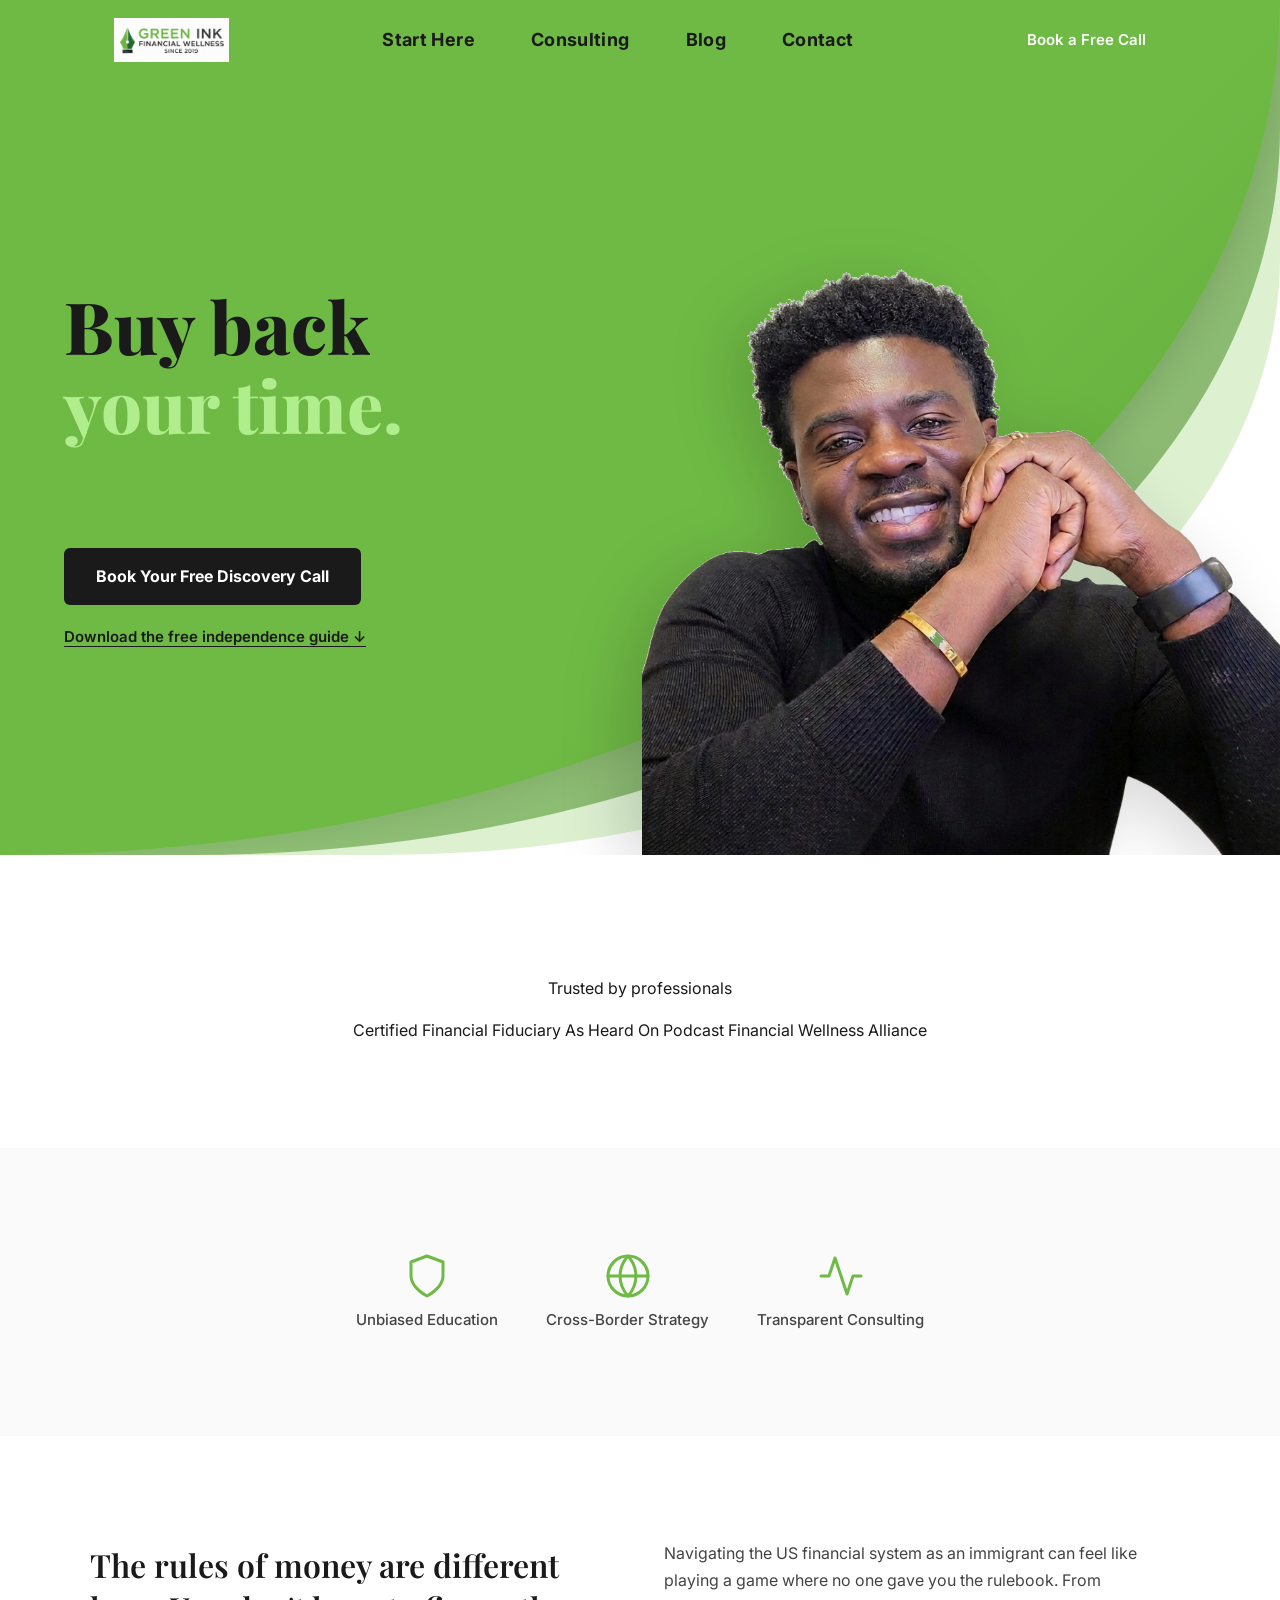
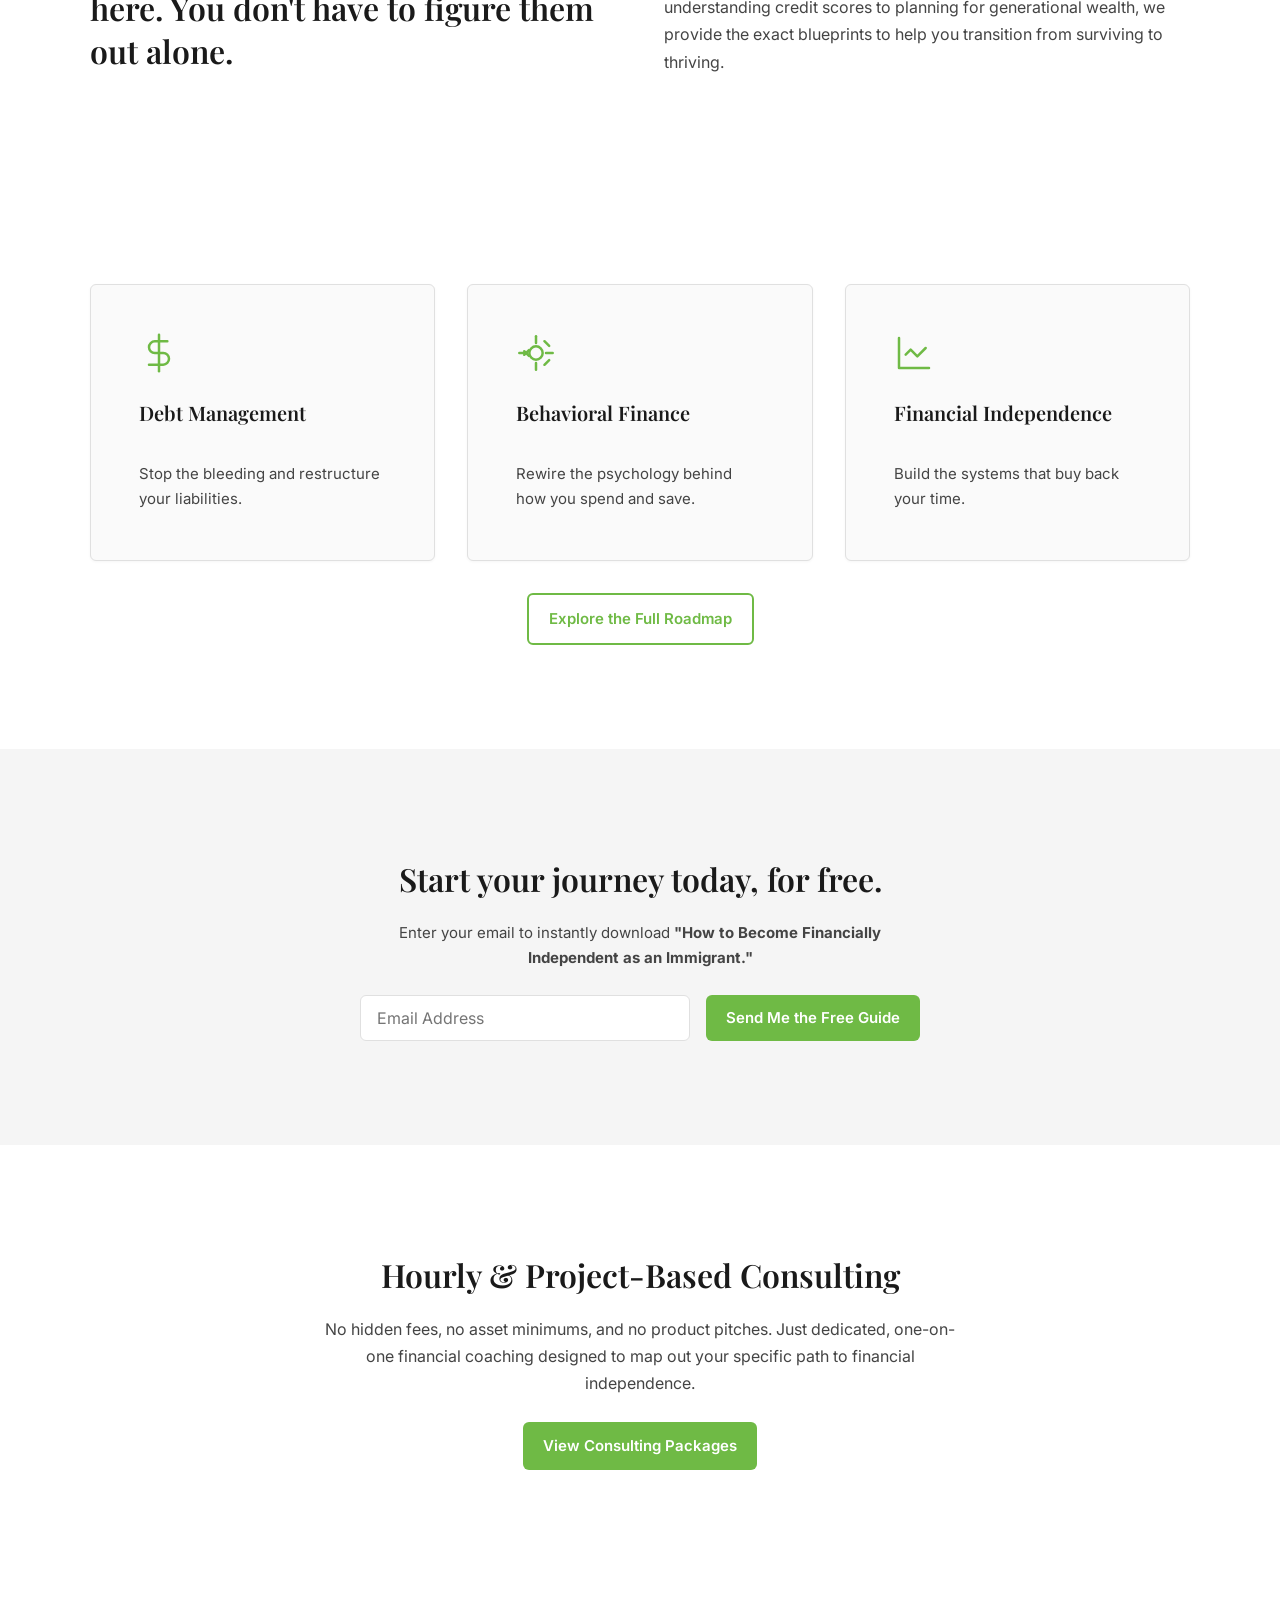
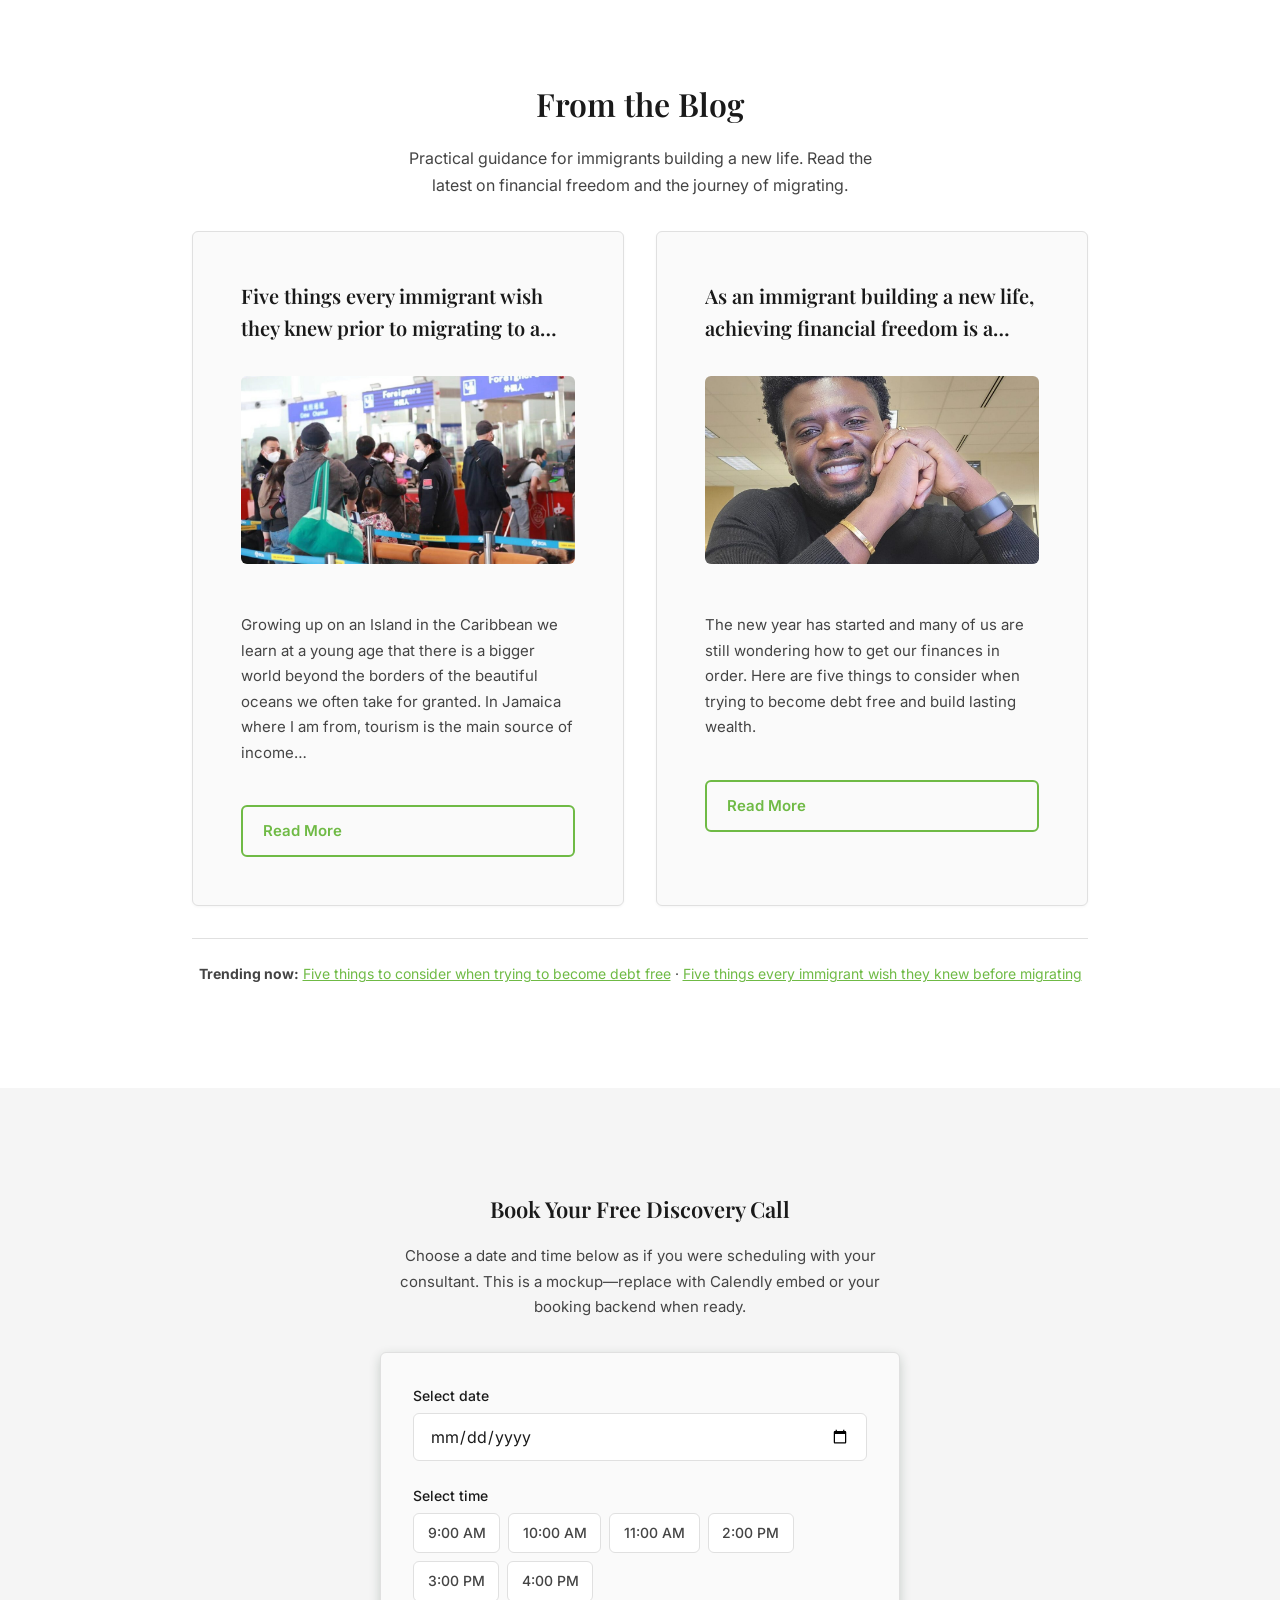
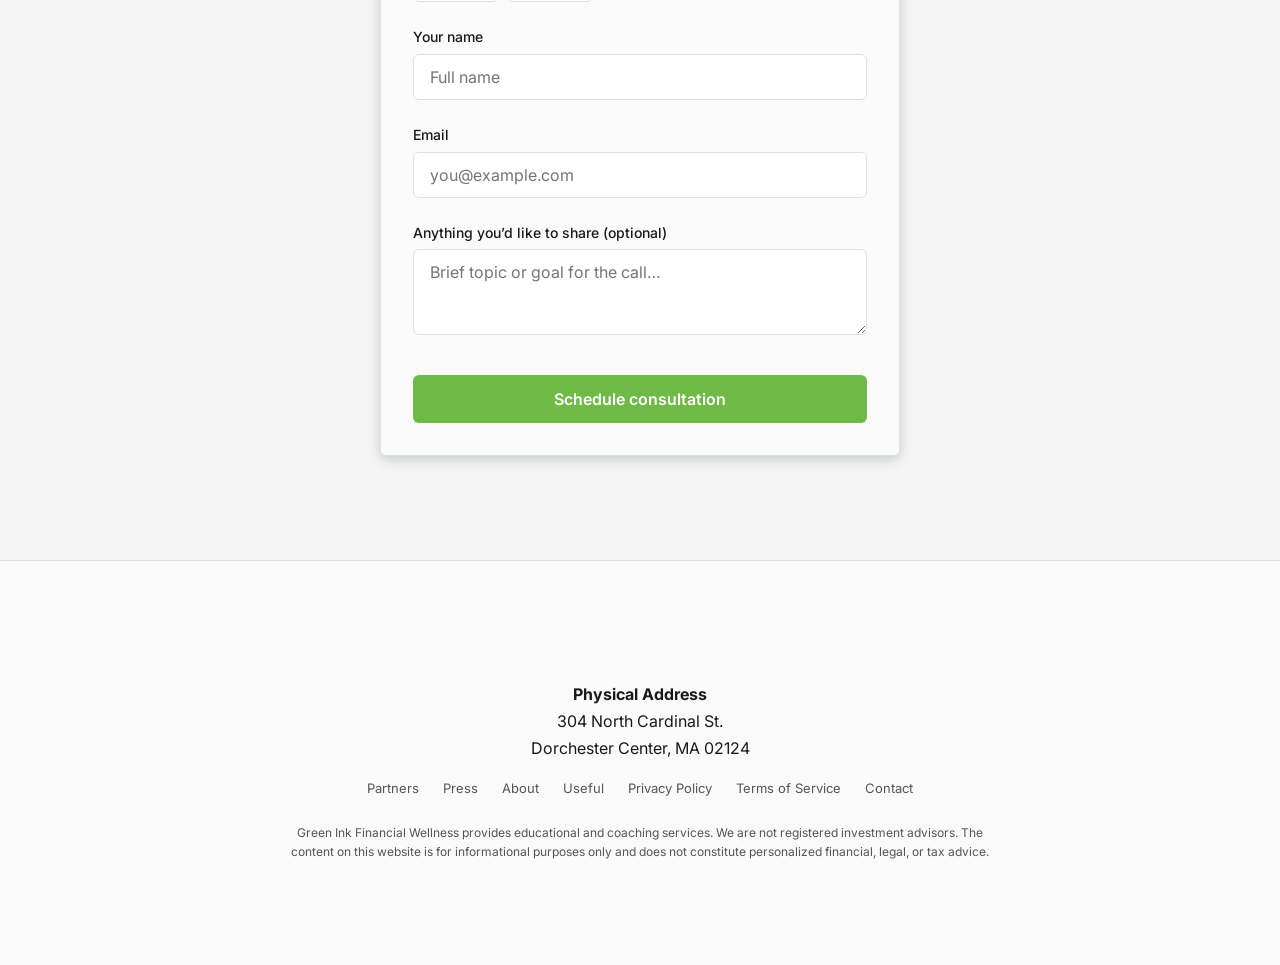
<file: index.html>
<!DOCTYPE html>
<html lang="en">

<head>
  <meta charset="UTF-8">
  <meta name="viewport" content="width=device-width, initial-scale=1.0">
  <title>Green Ink Financial Wellness — Financial Coaching for Immigrants</title>
  <meta name="description"
    content="Tailored financial coaching and education for immigrants. Hourly and project-based consulting—no asset minimums, no product pitches. Build wealth and navigate US credit, taxes, and debt-free living.">
  <link rel="canonical" href="https://www.greeninkfinancialwellness.com/">
  <meta property="og:type" content="website">
  <meta property="og:title" content="Green Ink Financial Wellness — Financial Coaching for Immigrants">
  <meta property="og:description"
    content="Tailored financial coaching and education for immigrants. Hourly and project-based consulting—no asset minimums, no product pitches.">
  <meta property="og:url" content="https://www.greeninkfinancialwellness.com/">
  <meta property="og:locale" content="en_US">
  <meta name="twitter:card" content="summary_large_image">
  <meta name="twitter:title" content="Green Ink Financial Wellness — Financial Coaching for Immigrants">
  <meta name="twitter:description"
    content="Tailored financial coaching and education for immigrants. Hourly and project-based consulting.">
  <meta name="theme-color" content="#6fba45">

  <link rel="stylesheet" href="styles.css">

  <link rel="preconnect" href="https://fonts.googleapis.com">
  <link rel="preconnect" href="https://fonts.gstatic.com" crossorigin>
  <link
    href="https://fonts.googleapis.com/css2?family=Inter:wght@400;500;600;700&family=Playfair+Display:wght@600;700;800&display=swap"
    rel="stylesheet">

  <script type="application/ld+json">
  {
    "@context": "https://schema.org",
    "@graph": [
      {
        "@type": "FinancialService",
        "@id": "https://www.greeninkfinancialwellness.com/#service",
        "name": "Green Ink Financial Wellness",
        "description": "Financial coaching and education for immigrants. Hourly and project-based consulting—no asset minimums, no product pitches. Focus on debt-free living, US credit building, and first-generation wealth.",
        "url": "https://www.greeninkfinancialwellness.com/",
        "areaServed": { "@type": "Country", "name": "United States" },
        "serviceType": "Financial Coaching",
        "provider": { "@id": "https://www.greeninkfinancialwellness.com/#organization" }
      },
      {
        "@type": "Organization",
        "@id": "https://www.greeninkfinancialwellness.com/#organization",
        "name": "Green Ink Financial Wellness",
        "url": "https://www.greeninkfinancialwellness.com/",
        "logo": "https://www.greeninkfinancialwellness.com/assets/logo_banner.png",
        "address": {
          "@type": "PostalAddress",
          "streetAddress": "304 North Cardinal St.",
          "addressLocality": "Dorchester Center",
          "addressRegion": "MA",
          "postalCode": "02124"
        },
        "sameAs": []
      }
    ]
  }
  </script>
</head>

<body>
  <header class="header" id="header">
    <div class="header-inner">
      <a href="index.html" class="logo">
        <picture>
          <img src="assets/logo_banner.png" alt="Green Ink Financial Wellness" class="logo-img" width="180" height="48"
            fetchpriority="high">
        </picture>
      </a>
      <button type="button" class="hamburger" id="hamburger-btn" aria-label="Open menu" aria-expanded="false"
        aria-controls="nav-menu">
        <span class="hamburger-line" aria-hidden="true"></span>
        <span class="hamburger-line" aria-hidden="true"></span>
        <span class="hamburger-line" aria-hidden="true"></span>
      </button>
      <div class="nav-overlay" id="nav-menu" role="dialog" aria-label="Main navigation" aria-modal="true">
        <nav class="nav">
          <a href="#start-here">Start Here</a>
          <a href="#services">Consulting</a>
          <a href="#blog">Blog</a>
          <a href="#contact">Contact</a>
        </nav>
        <a href="#contact" class="btn btn-accent">Book a Free Call</a>
      </div>
    </div>
  </header>

  <main>
    <section id="hero" class="hero-container" aria-label="Introduction">
      <div class="layer layer-three"></div>
      <div class="layer layer-two"></div>
      <div class="layer layer-one"></div>

      <div class="hero-banner-container">
        <div class="hero-banner-content">
          <h1 class="hero-banner-headline">Buy back <br><span class="highlight">your time.</span></h1>
          <div class="hero-subheadline-rotator" aria-live="polite" aria-atomic="true">
            <span class="hero-banner-subheadline hero-subheadline-line">Your partner in Financial prosperity.</span>
            <span class="hero-banner-subheadline hero-subheadline-line">Tailored coaching.</span>
            <span class="hero-banner-subheadline hero-subheadline-line">Build your life as an immigrant.</span>
          </div>
          <div class="hero-cta-group">
            <a href="#contact" class="btn btn-accent">Book Your Free Discovery Call</a>
            <a href="#lead-magnet" class="hero-link">Download the free independence guide ↓</a>
          </div>
        </div>
      </div>

      <div class="hero-image-container">
        <img src="assets/chris.png" alt="Your financial coach" class="hero-portrait" fetchpriority="high">
      </div>
    </section>

    <section class="social-proof" aria-label="Credentials and affiliations">
      <div class="social-proof-inner">
        <p class="social-proof-label">Trusted by professionals</p>
        <div class="social-proof-logos">
          <span class="social-proof-logo" aria-hidden="true">Certified Financial Fiduciary</span>
          <span class="social-proof-logo" aria-hidden="true">As Heard On Podcast</span>
          <span class="social-proof-logo" aria-hidden="true">Financial Wellness Alliance</span>
        </div>
      </div>
    </section>

    <section id="trust-bar" class="trust-bar">
      <div class="trust-inner">
        <div class="trust-item">
          <span class="trust-icon" aria-hidden="true">
            <svg xmlns="http://www.w3.org/2000/svg" width="48" height="48" viewBox="0 0 24 24" fill="none" stroke="currentColor" stroke-width="1.5" stroke-linecap="round" stroke-linejoin="round"><path d="M12 22s8-4 8-10V5l-8-3-8 3v7c0 6 8 10 8 10z"/></svg>
          </span>
          <span>Unbiased Education</span>
        </div>
        <div class="trust-item">
          <span class="trust-icon" aria-hidden="true">
            <svg xmlns="http://www.w3.org/2000/svg" width="48" height="48" viewBox="0 0 24 24" fill="none" stroke="currentColor" stroke-width="1.5" stroke-linecap="round" stroke-linejoin="round"><circle cx="12" cy="12" r="10"/><line x1="2" y1="12" x2="22" y2="12"/><path d="M12 2a15.3 15.3 0 0 1 4 10 15.3 15.3 0 0 1-4 10 15.3 15.3 0 0 1-4-10 15.3 15.3 0 0 1 4-10z"/></svg>
          </span>
          <span>Cross-Border Strategy</span>
        </div>
        <div class="trust-item">
          <span class="trust-icon" aria-hidden="true">
            <svg xmlns="http://www.w3.org/2000/svg" width="48" height="48" viewBox="0 0 24 24" fill="none" stroke="currentColor" stroke-width="1.5" stroke-linecap="round" stroke-linejoin="round"><polyline points="22 12 18 12 15 21 9 3 6 12 2 12"/></svg>
          </span>
          <span>Transparent Consulting</span>
        </div>
      </div>
    </section>

    <section id="problem-solution" class="problem-solution">
      <div class="problem-inner">
        <div class="problem-left">
          <h2>The rules of money are different here. You don't have to figure them out alone.</h2>
        </div>
        <div class="problem-right">
          <p>Navigating the US financial system as an immigrant can feel like playing a game where no one gave you the
            rulebook. From understanding credit scores to planning for generational wealth, we provide the exact
            blueprints to help you transition from surviving to thriving.</p>
        </div>
      </div>
    </section>

    <section id="start-here" class="start-here">
      <div class="start-inner">
        <div class="cards">
          <article class="card">
            <span class="card-icon" aria-hidden="true">
              <svg xmlns="http://www.w3.org/2000/svg" width="40" height="40" viewBox="0 0 24 24" fill="none"
                stroke="currentColor" stroke-width="1.5" stroke-linecap="round" stroke-linejoin="round">
                <line x1="12" y1="1" x2="12" y2="23" />
                <path d="M17 5H9.5a3.5 3.5 0 0 0 0 7h5a3.5 3.5 0 0 1 0 7H6" />
              </svg>
            </span>
            <h3>Debt Management</h3>
            <p>Stop the bleeding and restructure your liabilities.</p>
          </article>
          <article class="card">
            <span class="card-icon" aria-hidden="true">
              <svg xmlns="http://www.w3.org/2000/svg" width="40" height="40" viewBox="0 0 24 24" fill="none"
                stroke="currentColor" stroke-width="1.5" stroke-linecap="round" stroke-linejoin="round">
                <path d="M12 2v4" />
                <path d="m4.93 10.93 2.83 2.83" />
                <path d="M2 12h4" />
                <path d="m4.93 13.07 2.83-2.83" />
                <path d="M12 18v4" />
                <path d="m17.07 4.93 2.83 2.83" />
                <path d="M18 12h4" />
                <path d="m17.07 19.07 2.83-2.83" />
                <path d="M12 8a4 4 0 1 1 0 8 4 4 0 0 1 0-8Z" />
              </svg>
            </span>
            <h3>Behavioral Finance</h3>
            <p>Rewire the psychology behind how you spend and save.</p>
          </article>
          <article class="card">
            <span class="card-icon" aria-hidden="true">
              <svg xmlns="http://www.w3.org/2000/svg" width="40" height="40" viewBox="0 0 24 24" fill="none"
                stroke="currentColor" stroke-width="1.5" stroke-linecap="round" stroke-linejoin="round">
                <path d="M3 3v18h18" />
                <path d="m19 9-5 5-4-4-3 3" />
              </svg>
            </span>
            <h3>Financial Independence</h3>
            <p>Build the systems that buy back your time.</p>
          </article>
        </div>
        <a href="#" class="btn btn-outline">Explore the Full Roadmap</a>
      </div>
    </section>

    <section id="lead-magnet" class="lead-magnet">
      <div class="lead-inner">
        <h2>Start your journey today, for free.</h2>
        <p>Enter your email to instantly download <strong>"How to Become Financially Independent as an
            Immigrant."</strong></p>
        <form id="lead-form" class="lead-form" novalidate>
          <label for="email" class="sr-only">Email Address</label>
          <input type="email" id="email" name="email" placeholder="Email Address" required>
          <button type="submit" class="btn btn-accent">Send Me the Free Guide</button>
        </form>
        <p id="lead-message" class="lead-message" aria-live="polite" hidden></p>
      </div>
    </section>

    <section id="services" class="services">
      <div class="services-inner">
        <h2>Hourly & Project-Based Consulting</h2>
        <p>No hidden fees, no asset minimums, and no product pitches. Just dedicated, one-on-one financial coaching
          designed to map out your specific path to financial independence.</p>
        <a href="#contact" class="btn btn-accent">View Consulting Packages</a>
      </div>
    </section>

    <section id="blog" class="blog-section" aria-labelledby="blog-heading">
      <div class="blog-inner">
        <h2 id="blog-heading" class="blog-title">From the Blog</h2>
        <p class="blog-intro">Practical guidance for immigrants building a new life. Read the latest on financial
          freedom and the journey of migrating.</p>
        <div class="blog-grid" role="list">
          <article class="card blog-card" role="listitem">
            <h3>Five things every immigrant wish they knew prior to migrating to a foreign country.</h3>
            <div class="card-image" aria-hidden="true">
              <img src="assets/five-things.jpg" alt="" class="blog-card-img" width="400" height="225" loading="lazy">
            </div>
            <p>Growing up on an Island in the Caribbean we learn at a young age that there is a bigger world beyond the
              borders of the beautiful oceans we often take for granted. In Jamaica where I am from, tourism is the main
              source of income…</p>
            <a href="five-things-before-migrating.html" class="btn btn-outline">Read More</a>
          </article>
          <article class="card blog-card" role="listitem">
            <h3>As an immigrant building a new life, achieving financial freedom is a powerful win.</h3>
            <div class="card-image" aria-hidden="true">
              <img src="assets/as-a-immigriant.jpg" alt="" class="blog-card-img" width="400" height="225"
                loading="lazy">
            </div>
            <p>The new year has started and many of us are still wondering how to get our finances in order. Here are
              five things to consider when trying to become debt free and build lasting wealth.</p>
            <a href="financial-freedom-debt-free.html" class="btn btn-outline">Read More</a>
          </article>
        </div>
        <p class="blog-more"><strong>Trending now:</strong> <a href="financial-freedom-debt-free.html">Five things to
            consider when trying to become debt free</a> · <a href="five-things-before-migrating.html">Five things every
            immigrant wish they knew before migrating</a></p>
      </div>
    </section>
  </main>

  <section id="contact" class="contact-section" aria-labelledby="contact-heading">
    <div class="contact-inner">
      <h2 id="contact-heading" class="contact-title">Book Your Free Discovery Call</h2>
      <p class="contact-intro">Choose a date and time below as if you were scheduling with your consultant. This is a
        mockup—replace with Calendly embed or your booking backend when ready.</p>
      <div class="schedule-widget">
        <form id="schedule-form" class="schedule-form" novalidate>
          <div class="schedule-step">
            <label for="schedule-date" class="schedule-label">Select date</label>
            <input type="date" id="schedule-date" name="date" class="schedule-input schedule-date" required min="">
          </div>
          <div class="schedule-step">
            <span class="schedule-label">Select time</span>
            <div class="time-slots" role="group" aria-label="Available times">
              <label class="time-slot"><input type="radio" name="time" value="09:00" class="time-radio"> 9:00 AM</label>
              <label class="time-slot"><input type="radio" name="time" value="10:00" class="time-radio"> 10:00
                AM</label>
              <label class="time-slot"><input type="radio" name="time" value="11:00" class="time-radio"> 11:00
                AM</label>
              <label class="time-slot"><input type="radio" name="time" value="14:00" class="time-radio"> 2:00 PM</label>
              <label class="time-slot"><input type="radio" name="time" value="15:00" class="time-radio"> 3:00 PM</label>
              <label class="time-slot"><input type="radio" name="time" value="16:00" class="time-radio"> 4:00 PM</label>
            </div>
          </div>
          <div class="schedule-step">
            <label for="schedule-name" class="schedule-label">Your name</label>
            <input type="text" id="schedule-name" name="name" class="schedule-input" placeholder="Full name" required
              autocomplete="name">
          </div>
          <div class="schedule-step">
            <label for="schedule-email" class="schedule-label">Email</label>
            <input type="email" id="schedule-email" name="email" class="schedule-input" placeholder="you@example.com"
              required autocomplete="email">
          </div>
          <div class="schedule-step">
            <label for="schedule-notes" class="schedule-label">Anything you’d like to share (optional)</label>
            <textarea id="schedule-notes" name="notes" class="schedule-input schedule-notes"
              placeholder="Brief topic or goal for the call…" rows="3"></textarea>
          </div>
          <p id="schedule-message" class="schedule-message" aria-live="polite" hidden></p>
          <button type="submit" class="btn btn-accent btn-large schedule-submit">Schedule consultation</button>
        </form>
      </div>
    </div>
  </section>

  <footer id="footer" class="footer">
    <div class="footer-inner">
      <p class="footer-address"><strong>Physical Address</strong><br>304 North Cardinal St.<br>Dorchester Center, MA
        02124</p>
      <nav class="footer-nav">
        <a href="#partners" id="partners">Partners</a>
        <a href="#press" id="press">Press</a>
        <a href="#about" id="about">About</a>
        <a href="#useful" id="useful">Useful</a>
        <a href="#">Privacy Policy</a>
        <a href="#">Terms of Service</a>
        <a href="#contact">Contact</a>
      </nav>
      <p class="footer-legal">Green Ink Financial Wellness provides educational and coaching services. We are not
        registered investment advisors. The content on this website is for informational purposes only and does not
        constitute personalized financial, legal, or tax advice.</p>
    </div>
  </footer>

  <script src="script.js"></script>
</body>

</html>
</file>
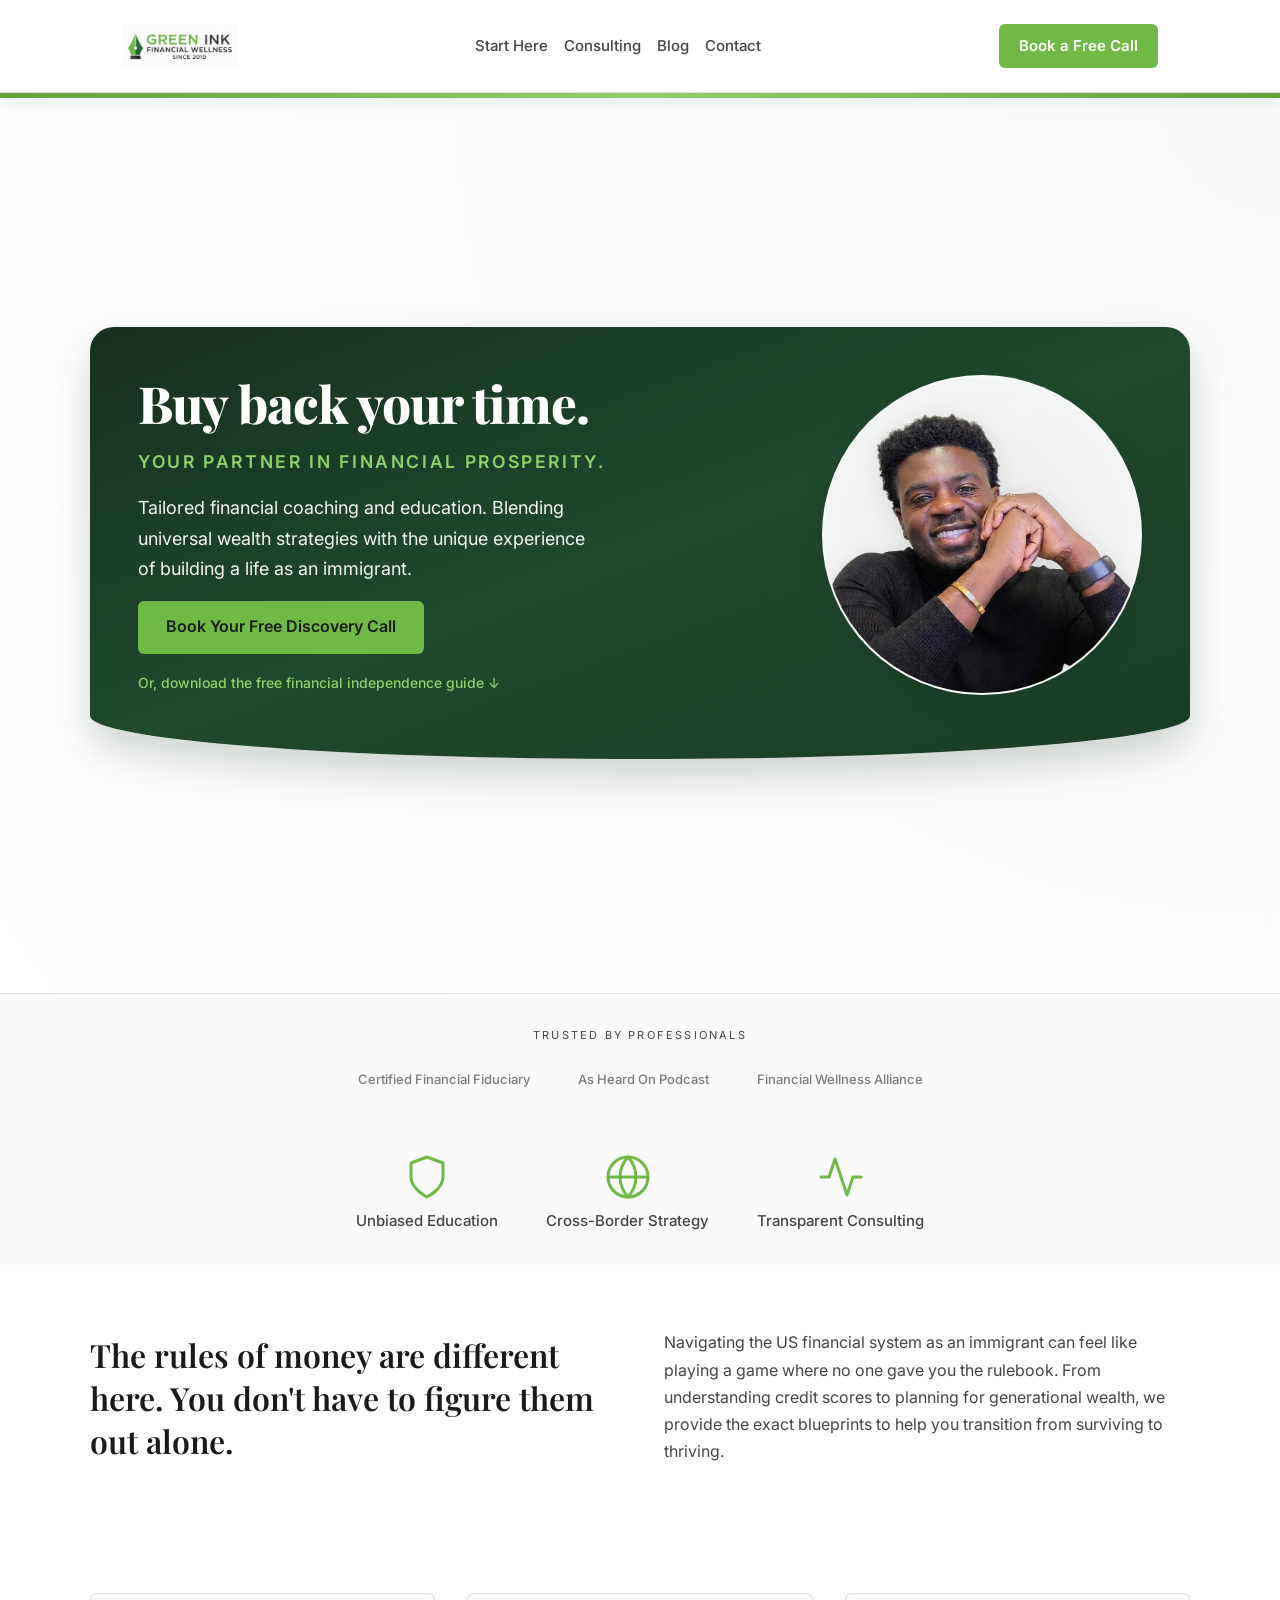
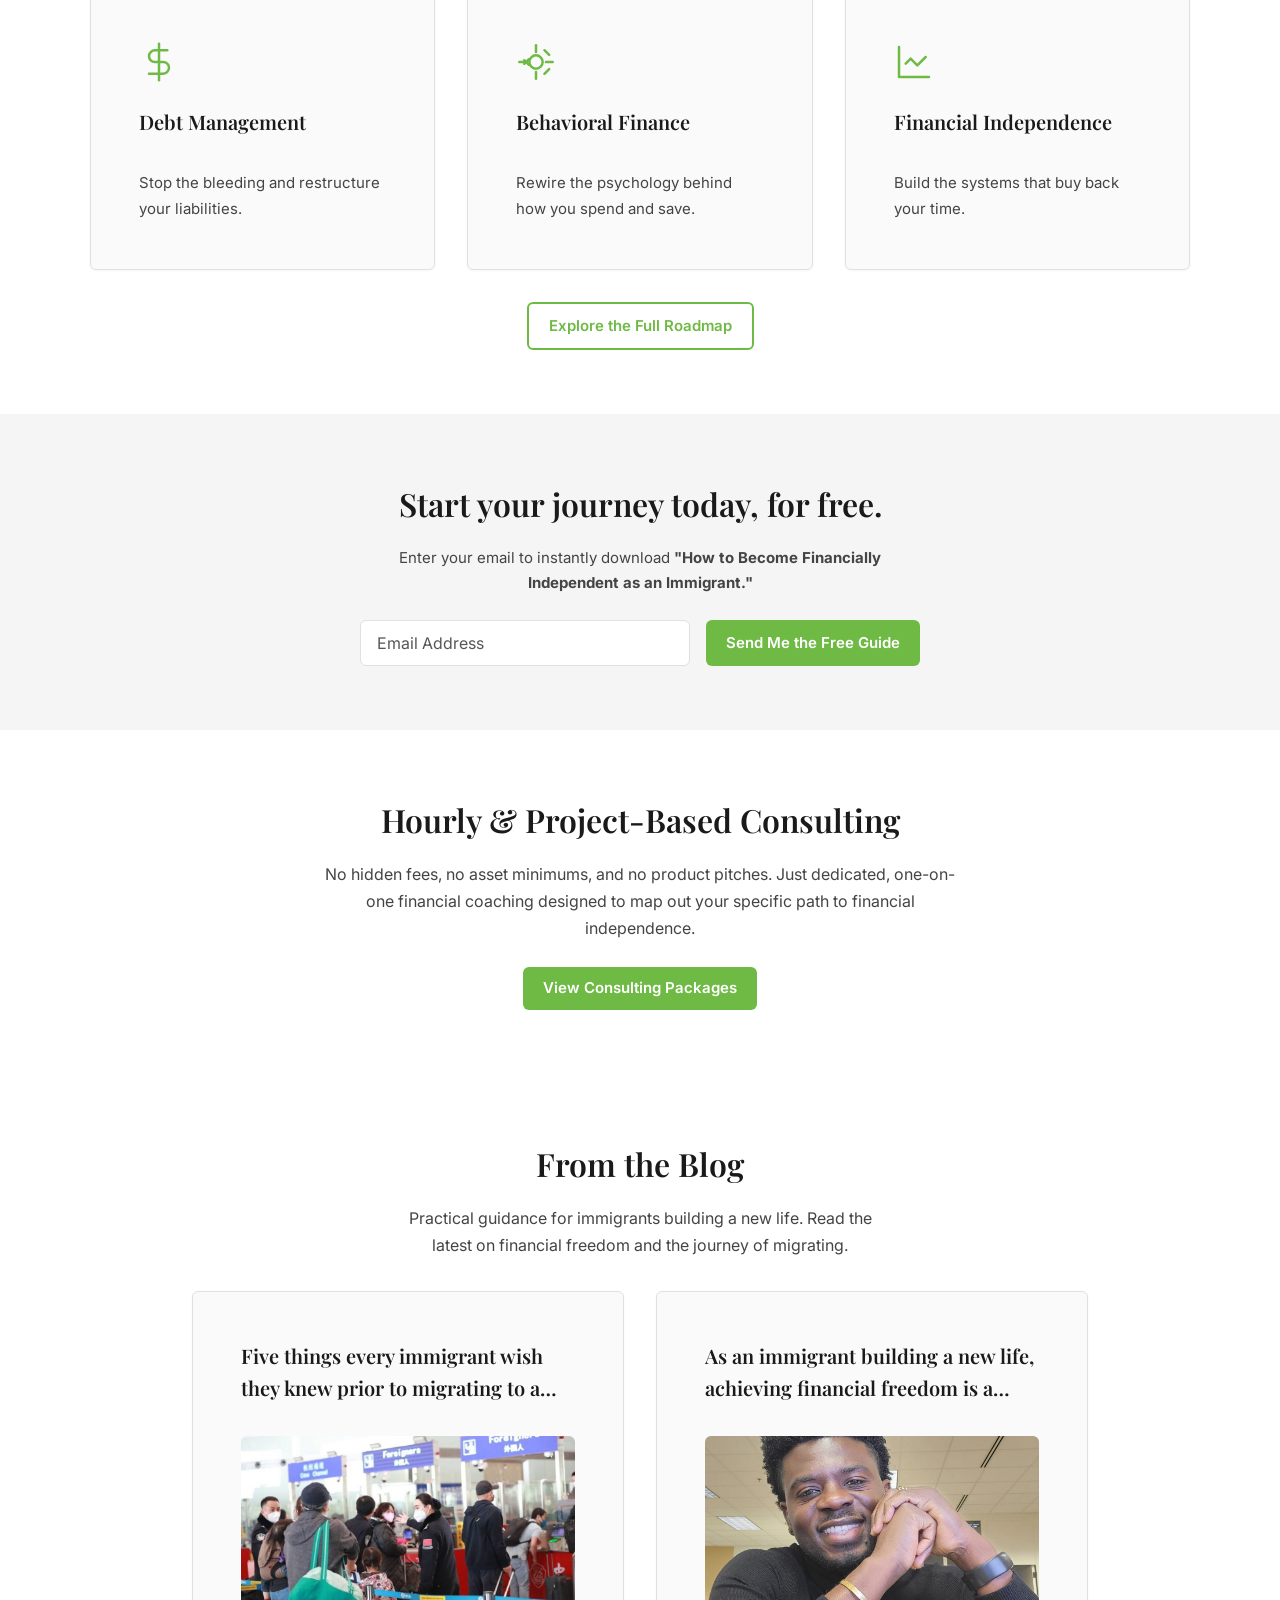
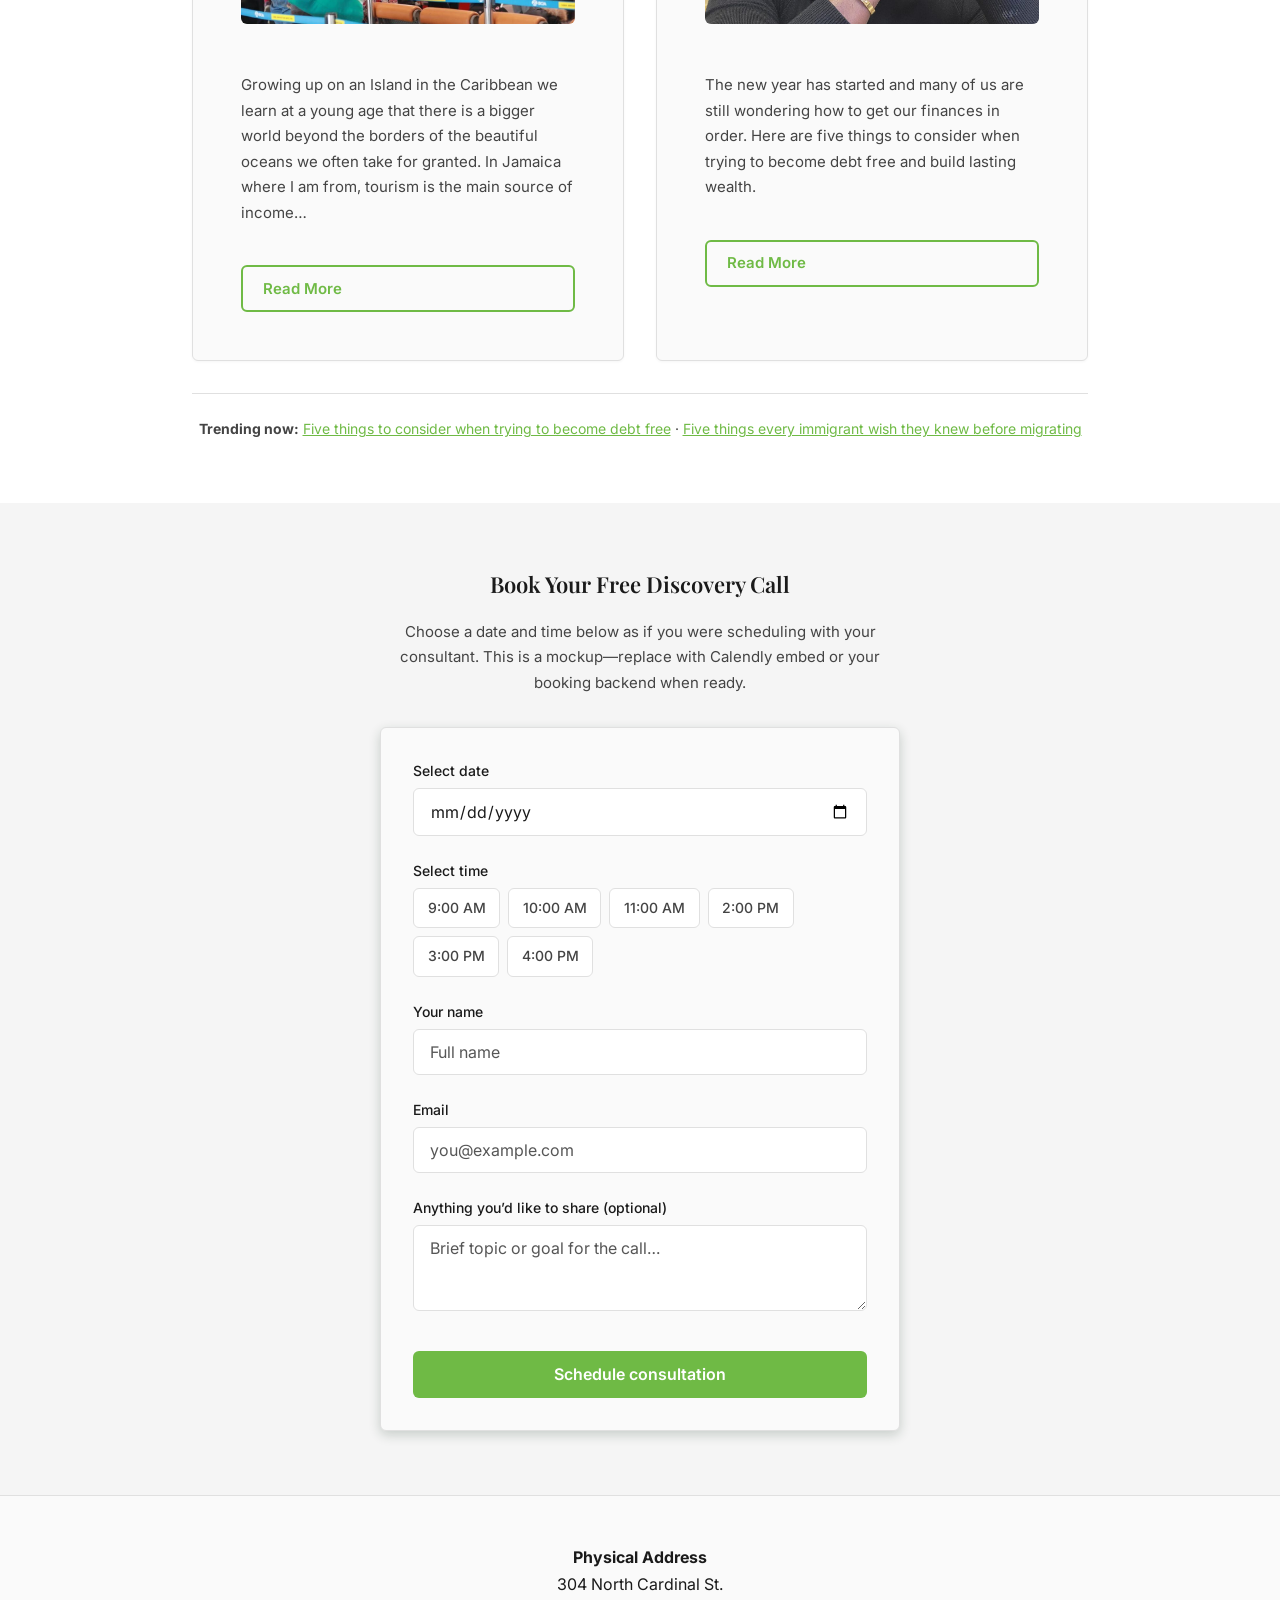
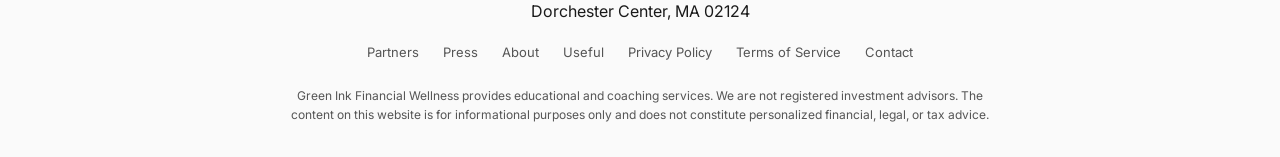
<file: Version_One/index.html>
<!DOCTYPE html>
<html lang="en">
<head>
  <meta charset="UTF-8">
  <!-- Prevents layout from extending beyond device width; required for responsive layout -->
  <meta name="viewport" content="width=device-width, initial-scale=1.0">
  <title>Green Ink Financial Wellness — Financial Coaching for Immigrants</title>
  <meta name="description" content="Tailored financial coaching and education for immigrants. Hourly and project-based consulting—no asset minimums, no product pitches. Build wealth and navigate US credit, taxes, and debt-free living.">
  <!-- Canonical: update href to your live domain (e.g. https://www.greeninkfinancialwellness.com/) -->
  <link rel="canonical" href="https://www.greeninkfinancialwellness.com/">
  <meta property="og:type" content="website">
  <meta property="og:title" content="Green Ink Financial Wellness — Financial Coaching for Immigrants">
  <meta property="og:description" content="Tailored financial coaching and education for immigrants. Hourly and project-based consulting—no asset minimums, no product pitches.">
  <meta property="og:url" content="https://www.greeninkfinancialwellness.com/">
  <meta property="og:locale" content="en_US">
  <meta name="twitter:card" content="summary_large_image">
  <meta name="twitter:title" content="Green Ink Financial Wellness — Financial Coaching for Immigrants">
  <meta name="twitter:description" content="Tailored financial coaching and education for immigrants. Hourly and project-based consulting.">
  <meta name="theme-color" content="#6fba45">
  <link rel="stylesheet" href="styles.css?v=4">
  <link rel="preconnect" href="https://fonts.googleapis.com">
  <link rel="preconnect" href="https://fonts.gstatic.com" crossorigin>
  <link href="https://fonts.googleapis.com/css2?family=Inter:wght@400;500;600;700&family=Playfair+Display:wght@600;700;800&display=swap" rel="stylesheet">
  <!-- Schema: FinancialService + Organization for YMYL E-E-A-T. Update url/sameAs to live site. -->
  <script type="application/ld+json">
  {
    "@context": "https://schema.org",
    "@graph": [
      {
        "@type": "FinancialService",
        "@id": "https://www.greeninkfinancialwellness.com/#service",
        "name": "Green Ink Financial Wellness",
        "description": "Financial coaching and education for immigrants. Hourly and project-based consulting—no asset minimums, no product pitches. Focus on debt-free living, US credit building, and first-generation wealth.",
        "url": "https://www.greeninkfinancialwellness.com/",
        "areaServed": { "@type": "Country", "name": "United States" },
        "serviceType": "Financial Coaching",
        "provider": { "@id": "https://www.greeninkfinancialwellness.com/#organization" }
      },
      {
        "@type": "Organization",
        "@id": "https://www.greeninkfinancialwellness.com/#organization",
        "name": "Green Ink Financial Wellness",
        "url": "https://www.greeninkfinancialwellness.com/",
        "logo": "https://www.greeninkfinancialwellness.com/assets/logo_banner.png",
        "address": {
          "@type": "PostalAddress",
          "streetAddress": "304 North Cardinal St.",
          "addressLocality": "Dorchester Center",
          "addressRegion": "MA",
          "postalCode": "02124"
        },
        "sameAs": []
      }
    ]
  }
  </script>
</head>
<body>
  <!-- Header / Navigation -->
  <header class="header">
    <div class="header-inner">
      <a href="index.html" class="logo">
        <picture>
          <img src="assets/logo_banner.png" alt="Green Ink Financial Wellness" class="logo-img" width="180" height="48" fetchpriority="high">
        </picture>
      </a>
      <button type="button" class="hamburger" id="hamburger-btn" aria-label="Open menu" aria-expanded="false" aria-controls="nav-menu">
        <span class="hamburger-line"></span>
        <span class="hamburger-line"></span>
        <span class="hamburger-line"></span>
      </button>
      <div class="nav-overlay" id="nav-menu" role="dialog" aria-label="Main navigation">
        <nav class="nav">
          <a href="#start-here">Start Here</a>
          <a href="#services">Consulting</a>
          <a href="#blog">Blog</a>
          <a href="#contact">Contact</a>
        </nav>
        <a href="#contact" class="btn btn-accent">Book a Free Call</a>
      </div>
    </div>
  </header>

  <main>
    <!-- Block 1: Hero (card layout from new_index) -->
    <section id="hero" class="hero" aria-label="Introduction">
      <div class="hero-container">
        <div class="hero-background" tabindex="-1">
          <div class="hero-inner">
            <div class="hero-copy">
              <h1 class="hero-headline">Buy back your time.</h1>
              <p class="hero-tagline">Your partner in financial prosperity.</p>
              <p class="hero-sub">Tailored financial coaching and education. Blending universal wealth strategies with the unique experience of building a life as an immigrant.</p>
              <a href="#contact" class="btn btn-accent btn-large">Book Your Free Discovery Call</a>
              <a href="#lead-magnet" class="hero-link">Or, download the free financial independence guide ↓</a>
            </div>
            <div class="hero-image-container">
              <div class="hero-image">
                <img src="assets/chris.png" alt="Your financial coach" class="hero-portrait" width="320" height="320" fetchpriority="high">
              </div>
            </div>
          </div>
        </div>
      </div>
    </section>

    <!-- Social proof: certifications / affiliations (muted logo strip) -->
    <section class="social-proof" aria-label="Credentials and affiliations">
      <div class="social-proof-inner">
        <p class="social-proof-label">Trusted by professionals</p>
        <div class="social-proof-logos">
          <span class="social-proof-logo" aria-hidden="true">Certified Financial Fiduciary</span>
          <span class="social-proof-logo" aria-hidden="true">As Heard On Podcast</span>
          <span class="social-proof-logo" aria-hidden="true">Financial Wellness Alliance</span>
        </div>
      </div>
    </section>

    <!-- Block 2: Trust & Authority Bar -->
    <section id="trust-bar" class="trust-bar">
      <div class="trust-inner">
        <div class="trust-item">
          <span class="trust-icon" aria-hidden="true">
            <svg xmlns="http://www.w3.org/2000/svg" width="48" height="48" viewBox="0 0 24 24" fill="none" stroke="currentColor" stroke-width="1.5" stroke-linecap="round" stroke-linejoin="round"><path d="M12 22s8-4 8-10V5l-8-3-8 3v7c0 6 8 10 8 10z"/></svg>
          </span>
          <span>Unbiased Education</span>
        </div>
        <div class="trust-item">
          <span class="trust-icon" aria-hidden="true">
            <svg xmlns="http://www.w3.org/2000/svg" width="48" height="48" viewBox="0 0 24 24" fill="none" stroke="currentColor" stroke-width="1.5" stroke-linecap="round" stroke-linejoin="round"><circle cx="12" cy="12" r="10"/><line x1="2" y1="12" x2="22" y2="12"/><path d="M12 2a15.3 15.3 0 0 1 4 10 15.3 15.3 0 0 1-4 10 15.3 15.3 0 0 1-4-10 15.3 15.3 0 0 1 4-10z"/></svg>
          </span>
          <span>Cross-Border Strategy</span>
        </div>
        <div class="trust-item">
          <span class="trust-icon" aria-hidden="true">
            <svg xmlns="http://www.w3.org/2000/svg" width="48" height="48" viewBox="0 0 24 24" fill="none" stroke="currentColor" stroke-width="1.5" stroke-linecap="round" stroke-linejoin="round"><polyline points="22 12 18 12 15 21 9 3 6 12 2 12"/></svg>
          </span>
          <span>Transparent Consulting</span>
        </div>
      </div>
    </section>

    <!-- Block 3: Problem / Solution -->
    <section id="problem-solution" class="problem-solution">
      <div class="problem-inner">
        <div class="problem-left">
          <h2>The rules of money are different here. You don't have to figure them out alone.</h2>
        </div>
        <div class="problem-right">
          <p>Navigating the US financial system as an immigrant can feel like playing a game where no one gave you the rulebook. From understanding credit scores to planning for generational wealth, we provide the exact blueprints to help you transition from surviving to thriving.</p>
        </div>
      </div>
    </section>

    <!-- Block 4: Start Here (3 Steps) -->
    <section id="start-here" class="start-here">
      <div class="start-inner">
        <div class="cards">
          <article class="card">
            <span class="card-icon" aria-hidden="true">
              <svg xmlns="http://www.w3.org/2000/svg" width="40" height="40" viewBox="0 0 24 24" fill="none" stroke="currentColor" stroke-width="1.5" stroke-linecap="round" stroke-linejoin="round"><line x1="12" y1="1" x2="12" y2="23"/><path d="M17 5H9.5a3.5 3.5 0 0 0 0 7h5a3.5 3.5 0 0 1 0 7H6"/></svg>
            </span>
            <h3>Debt Management</h3>
            <p>Stop the bleeding and restructure your liabilities.</p>
          </article>
          <article class="card">
            <span class="card-icon" aria-hidden="true">
              <svg xmlns="http://www.w3.org/2000/svg" width="40" height="40" viewBox="0 0 24 24" fill="none" stroke="currentColor" stroke-width="1.5" stroke-linecap="round" stroke-linejoin="round"><path d="M12 2v4"/><path d="m4.93 10.93 2.83 2.83"/><path d="M2 12h4"/><path d="m4.93 13.07 2.83-2.83"/><path d="M12 18v4"/><path d="m17.07 4.93 2.83 2.83"/><path d="M18 12h4"/><path d="m17.07 19.07 2.83-2.83"/><path d="M12 8a4 4 0 1 1 0 8 4 4 0 0 1 0-8Z"/></svg>
            </span>
            <h3>Behavioral Finance</h3>
            <p>Rewire the psychology behind how you spend and save.</p>
          </article>
          <article class="card">
            <span class="card-icon" aria-hidden="true">
              <svg xmlns="http://www.w3.org/2000/svg" width="40" height="40" viewBox="0 0 24 24" fill="none" stroke="currentColor" stroke-width="1.5" stroke-linecap="round" stroke-linejoin="round"><path d="M3 3v18h18"/><path d="m19 9-5 5-4-4-3 3"/></svg>
            </span>
            <h3>Financial Independence</h3>
            <p>Build the systems that buy back your time.</p>
          </article>
        </div>
        <a href="#" class="btn btn-outline">Explore the Full Roadmap</a>
      </div>
    </section>

    <!-- Block 5: Lead Magnet Banner -->
    <section id="lead-magnet" class="lead-magnet">
      <div class="lead-inner">
        <h2>Start your journey today, for free.</h2>
        <p>Enter your email to instantly download <strong>"How to Become Financially Independent as an Immigrant."</strong></p>
        <form id="lead-form" class="lead-form" novalidate>
          <label for="email" class="sr-only">Email Address</label>
          <input type="email" id="email" name="email" placeholder="Email Address" required>
          <button type="submit" class="btn btn-accent">Send Me the Free Guide</button>
        </form>
        <p id="lead-message" class="lead-message" aria-live="polite" hidden></p>
      </div>
    </section>

    <!-- Block 6: Services Teaser -->
    <section id="services" class="services">
      <div class="services-inner">
        <h2>Hourly & Project-Based Consulting</h2>
        <p>No hidden fees, no asset minimums, and no product pitches. Just dedicated, one-on-one financial coaching designed to map out your specific path to financial independence.</p>
        <a href="#contact" class="btn btn-accent">View Consulting Packages</a>
      </div>
    </section>

    <!-- Blog: From the Blog -->
    <section id="blog" class="blog-section" aria-labelledby="blog-heading">
      <div class="blog-inner">
        <h2 id="blog-heading" class="blog-title">From the Blog</h2>
        <p class="blog-intro">Practical guidance for immigrants building a new life. Read the latest on financial freedom and the journey of migrating.</p>
        <div class="blog-grid" role="list">
          <article class="card blog-card" role="listitem">
            <h3>Five things every immigrant wish they knew prior to migrating to a foreign country.</h3>
            <div class="card-image" aria-hidden="true">
              <img src="assets/five-things.jpg" alt="" class="blog-card-img" width="400" height="225" loading="lazy">
            </div>
            <p>Growing up on an Island in the Caribbean we learn at a young age that there is a bigger world beyond the borders of the beautiful oceans we often take for granted. In Jamaica where I am from, tourism is the main source of income…</p>
            <a href="five-things-before-migrating.html" class="btn btn-outline">Read More</a>
          </article>
          <article class="card blog-card" role="listitem">
            <h3>As an immigrant building a new life, achieving financial freedom is a powerful win.</h3>
            <div class="card-image" aria-hidden="true">
              <img src="assets/as-a-immigriant.jpg" alt="" class="blog-card-img" width="400" height="225" loading="lazy">
            </div>
            <p>The new year has started and many of us are still wondering how to get our finances in order. Here are five things to consider when trying to become debt free and build lasting wealth.</p>
            <a href="financial-freedom-debt-free.html" class="btn btn-outline">Read More</a>
          </article>
        </div>
        <p class="blog-more"><strong>Trending now:</strong> <a href="financial-freedom-debt-free.html">Five things to consider when trying to become debt free</a> · <a href="five-things-before-migrating.html">Five things every immigrant wish they knew before migrating</a></p>
      </div>
    </section>
  </main>

  <!-- Contact: Schedule a call (Calendly-style mockup) -->
  <section id="contact" class="contact-section" aria-labelledby="contact-heading">
    <div class="contact-inner">
      <h2 id="contact-heading" class="contact-title">Book Your Free Discovery Call</h2>
      <p class="contact-intro">Choose a date and time below as if you were scheduling with your consultant. This is a mockup—replace with Calendly embed or your booking backend when ready.</p>
      <div class="schedule-widget">
        <form id="schedule-form" class="schedule-form" novalidate>
          <div class="schedule-step">
            <label for="schedule-date" class="schedule-label">Select date</label>
            <input type="date" id="schedule-date" name="date" class="schedule-input schedule-date" required min="">
          </div>
          <div class="schedule-step">
            <span class="schedule-label">Select time</span>
            <div class="time-slots" role="group" aria-label="Available times">
              <label class="time-slot"><input type="radio" name="time" value="09:00" class="time-radio"> 9:00 AM</label>
              <label class="time-slot"><input type="radio" name="time" value="10:00" class="time-radio"> 10:00 AM</label>
              <label class="time-slot"><input type="radio" name="time" value="11:00" class="time-radio"> 11:00 AM</label>
              <label class="time-slot"><input type="radio" name="time" value="14:00" class="time-radio"> 2:00 PM</label>
              <label class="time-slot"><input type="radio" name="time" value="15:00" class="time-radio"> 3:00 PM</label>
              <label class="time-slot"><input type="radio" name="time" value="16:00" class="time-radio"> 4:00 PM</label>
            </div>
          </div>
          <div class="schedule-step">
            <label for="schedule-name" class="schedule-label">Your name</label>
            <input type="text" id="schedule-name" name="name" class="schedule-input" placeholder="Full name" required autocomplete="name">
          </div>
          <div class="schedule-step">
            <label for="schedule-email" class="schedule-label">Email</label>
            <input type="email" id="schedule-email" name="email" class="schedule-input" placeholder="you@example.com" required autocomplete="email">
          </div>
          <div class="schedule-step">
            <label for="schedule-notes" class="schedule-label">Anything you’d like to share (optional)</label>
            <textarea id="schedule-notes" name="notes" class="schedule-input schedule-notes" placeholder="Brief topic or goal for the call…" rows="3"></textarea>
          </div>
          <p id="schedule-message" class="schedule-message" aria-live="polite" hidden></p>
          <button type="submit" class="btn btn-accent btn-large schedule-submit">Schedule consultation</button>
        </form>
      </div>
    </div>
  </section>

  <!-- Footer -->
  <footer id="footer" class="footer">
    <div class="footer-inner">
      <p class="footer-address"><strong>Physical Address</strong><br>304 North Cardinal St.<br>Dorchester Center, MA 02124</p>
      <nav class="footer-nav">
        <a href="#partners" id="partners">Partners</a>
        <a href="#press" id="press">Press</a>
        <a href="#about" id="about">About</a>
        <a href="#useful" id="useful">Useful</a>
        <a href="#">Privacy Policy</a>
        <a href="#">Terms of Service</a>
        <a href="#contact">Contact</a>
      </nav>
      <p class="footer-legal">Green Ink Financial Wellness provides educational and coaching services. We are not registered investment advisors. The content on this website is for informational purposes only and does not constitute personalized financial, legal, or tax advice.</p>
    </div>
  </footer>

  <script src="script.js"></script>
</body>
</html>
</file>
<file: styles.css>
/* /* ============================================
   Green Ink Financial Wellness — SHARED STYLES
   ============================================ */

   :root {
    --off-white: #ffffff;
    --bg-subtle: #fafafa;
    --brand: #6fba45; 
    --brand-dark: #5fa538;
    --brand-light: #8ed168;
    --accent-gradient: linear-gradient(90deg, #5fa538 0%, #8ed168 50%, #5fa538 100%);
    --shadow-brand: rgba(22, 48, 32, 0.2);
    --hero-dark: #163020;
  
    --bg-primary: var(--off-white);
    --bg-secondary: var(--bg-subtle);
    --bg-banner: #f5f5f5;
    --text-primary: #1a1a1a;
    --text-muted: #444444;
    --text-footer: #555555;
    --accent: var(--brand);
    --accent-hover: #5fa538;
    --border-subtle: #e0e0e0;
  
    --font-serif: 'Playfair Display', Georgia, serif;
    --font-sans: 'Inter', 'Segoe UI', sans-serif;
  
    --space-xs: 0.5rem;
    --space-sm: 1rem;
    --space-md: 1.5rem;
    --space-lg: 2rem;
    --space-xl: 3rem;
    --space-section: 5rem;
    --max-width: 1100px;
    --radius: 6px;
    --blog-content-max: 56rem;
    --blog-post-max: 45rem;
  }
  
  *, *::before, *::after {
    box-sizing: border-box;
  }
  
  html {
    scroll-behavior: smooth;
    overflow-x: hidden;
    -webkit-text-size-adjust: 100%;
  }
  
  body {
    margin: 0;
    font-family: var(--font-sans);
    font-size: 1rem;
    line-height: 1.6;
    color: var(--text-primary);
    background-color: var(--bg-primary);
    max-width: 100%;
    overflow-x: hidden;
    min-width: 0;
  }
  
  p { line-height: 1.7; }
  
  h1, h2, h3, h4 {
    margin-top: 0;
    margin-bottom: 1rem;
  }
  
  h1 { margin-bottom: 1.25rem; }
  h2 { margin-bottom: 1rem; }
  h3 { margin-bottom: 0.75rem; }
  
  img {
    max-width: 100%;
    height: auto;
  }
  
  .blog-featured-img {
    display: block;
    margin: 1.5rem auto;
    border-radius: var(--radius);
  }
  
  a {
    color: inherit;
    text-decoration: none;
  }
  
  .sr-only {
    position: absolute;
    width: 1px;
    height: 1px;
    padding: 0;
    margin: -1px;
    overflow: hidden;
    clip: rect(0, 0, 0, 0);
    white-space: nowrap;
    border: 0;
  }
  
  /* ---------- Header (Transparent Float & Glassmorphism) ---------- */
  .header {
    position: absolute;
    top: 0;
    left: 0;
    width: 100%;
    z-index: 1000;
    background-color: transparent;
    border-bottom: 1px solid transparent;
    transition: background-color 0.3s ease, box-shadow 0.3s ease;
  }

  /* Fixed at viewport top when scrolled. Avoid transform/backdrop-filter on the header
     so the fixed .nav-overlay (child) stays viewport-positioned. */
  .header.scrolled {
    position: fixed;
    top: 0;
    left: 0;
    width: 100%;
    z-index: 1000;
    background-color: #ffffff;
    border-bottom-color: var(--border-subtle);
    box-shadow: 0 2px 10px rgba(0, 0, 0, 0.1);
  }
  
  .header-inner {
    display: flex;
    flex-direction: column;
    align-items: center;
    gap: var(--space-sm);
    padding: var(--space-sm) var(--space-md);
    max-width: var(--max-width);
    margin: 0 auto;
    min-width: 0;
  }
  
  .logo {
    font-family: var(--font-serif);
    font-weight: 600;
    font-size: 1rem;
    text-align: center;
  }
  
  .logo-img {
    display: block;
    height: 2.25rem;
    width: auto;
    max-height: 48px;
    object-fit: contain;
  }
  
  @media (max-width: 767px) {
    .logo { width: 100%; text-align: center; }
    .logo picture { width: 100%; max-width: 100%; }
    .logo-img {
      width: 100%;
      height: auto;
      min-height: 3.5rem;
      max-height: 80px;
      object-fit: contain;
      object-position: center;
    }
  }
  
  .nav {
    display: flex;
    flex-wrap: wrap;
    align-items: center;
    justify-content: center;
    gap: var(--space-sm);
  }
  
  .nav a {
    font-size: 1.0625rem;
    font-weight: 500;
    color: var(--text-primary);
    padding: 0.5rem 0.75rem;
    border-radius: var(--radius);
    transition: color 0.2s ease, background-color 0.2s ease, backdrop-filter 0.2s ease, box-shadow 0.2s ease;
  }
  
  .nav a:hover {
    color: var(--hero-dark);
    background: rgba(255, 255, 255, 0.5);
    -webkit-backdrop-filter: blur(10px);
    backdrop-filter: blur(10px);
    box-shadow: 0 2px 12px rgba(22, 48, 32, 0.08);
  }
  
  .nav a:focus-visible {
    outline: none;
    box-shadow: 0 0 0 2px var(--accent);
    border-radius: 2px;
  }
  
  .header .btn-accent { width: 100%; text-align: center; }
  
  /* ---------- Hamburger & Mobile Nav Overlay ---------- */
  .hamburger {
    display: flex;
    flex-direction: column;
    justify-content: center;
    align-items: center;
    gap: 5px;
    width: 2.75rem;
    height: 2.75rem;
    padding: 0.5rem;
    margin: 0;
    background: rgba(255, 255, 255, 0.2);
    -webkit-backdrop-filter: blur(8px);
    backdrop-filter: blur(8px);
    border: 1px solid rgba(255, 255, 255, 0.9);
    border-radius: var(--radius);
    color: #ffffff;
    cursor: pointer;
    position: absolute;
    right: var(--space-md);
    top: 50%;
    transform: translateY(-50%);
    z-index: 1001;
    visibility: visible;
    opacity: 1;
    transition: border-color 0.2s, color 0.2s, background 0.2s, backdrop-filter 0.2s;
  }

  .header.scrolled .hamburger {
    border-color: var(--text-primary);
    color: var(--text-primary);
    background: rgba(255, 255, 255, 0.7);
    -webkit-backdrop-filter: blur(8px);
    backdrop-filter: blur(8px);
  }

  .header.scrolled .hamburger:hover {
    border-color: var(--text-primary);
    color: var(--text-primary);
    background: rgba(255, 255, 255, 0.9);
  }

  .header.scrolled .hamburger:focus,
  .header.scrolled .hamburger:focus-visible {
    box-shadow: 0 0 0 2px var(--accent);
  }

  .hamburger:hover {
    border-color: #000000;
    color: #000000;
    background: rgba(255, 255, 255, 0.35);
    -webkit-backdrop-filter: blur(10px);
    backdrop-filter: blur(10px);
  }

  .hamburger:focus,
  .hamburger:focus-visible {
    outline: none;
    box-shadow: 0 0 0 2px rgba(255, 255, 255, 0.6);
  }
  
  .hamburger-line {
    display: block;
    width: 1.25rem;
    height: 2px;
    background-color: currentColor;
    border-radius: 1px;
    transition: transform 0.25s, opacity 0.25s;
  }
  
  .header-inner { position: relative; }
  
  .nav-overlay {
    position: fixed;
    top: 0;
    left: 0;
    width: 100%;
    height: 100vh;
    height: 100dvh;
    z-index: 999;
    display: flex;
    flex-direction: column;
    align-items: center;
    justify-content: center;
    gap: var(--space-lg);
    padding: var(--space-xl) var(--space-md);
    background: #ffffff;
    visibility: hidden;
    opacity: 0;
    pointer-events: none;
    transition: visibility 0.25s, opacity 0.25s;
    overflow-y: auto;
    -webkit-overflow-scrolling: touch;
  }

  .header.nav-open .nav-overlay {
    visibility: visible;
    opacity: 1;
    pointer-events: auto;
  }

  /* Keep header bar solid when menu is open after scroll (no backdrop-filter on header) */
  .header.nav-open.scrolled {
    background-color: #ffffff;
  }
  
  .nav-open .nav-overlay .nav {
    flex-direction: column;
    gap: var(--space-md);
  }
  
  .nav-overlay .nav a {
    font-size: 1.5rem;
    font-weight: 700;
    letter-spacing: 0.02em;
    color: var(--hero-dark);
    padding: 0.6rem 1rem;
    border-radius: var(--radius);
    transition: color 0.2s ease, background 0.2s ease, backdrop-filter 0.2s ease, transform 0.2s ease, box-shadow 0.2s ease;
  }
  
  .nav-overlay .nav a:hover {
    color: var(--hero-dark);
    background: rgba(255, 255, 255, 0.55);
    -webkit-backdrop-filter: blur(12px);
    backdrop-filter: blur(12px);
    box-shadow: 0 4px 20px rgba(22, 48, 32, 0.12);
    transform: translateX(4px);
  }
  
  .header.nav-open .hamburger-line:nth-child(1) { transform: translateY(7px) rotate(45deg); }
  .header.nav-open .hamburger-line:nth-child(2) { opacity: 0; }
  .header.nav-open .hamburger-line:nth-child(3) { transform: translateY(-7px) rotate(-45deg); }
  
  @media (min-width: 768px) {
    .hamburger { display: none; }
    .nav-overlay {
      position: static;
      display: contents;
      background: none;
      backdrop-filter: none;
      -webkit-backdrop-filter: none;
      visibility: visible;
      opacity: 1;
      padding: 0;
      gap: 0;
      pointer-events: auto;
    }
    .nav-overlay .nav {
      flex-direction: row;
      flex-wrap: wrap;
      gap: var(--space-md);
    }
    .nav-overlay .nav a {
      font-size: 1.125rem;
      color: var(--text-primary);
    }
    .nav-overlay .nav a:hover {
      background: rgba(255, 255, 255, 0.5);
      -webkit-backdrop-filter: blur(10px);
      backdrop-filter: blur(10px);
      box-shadow: 0 2px 12px rgba(22, 48, 32, 0.08);
      transform: none;
    }
  }
  
  /* ---------- Buttons (mobile-first: touch-friendly) ---------- */
  .btn {
    display: inline-block;
    padding: 0.75rem 1.25rem;
    min-height: 44px;
    box-sizing: border-box;
    font-family: var(--font-sans);
    font-size: 0.9375rem;
    font-weight: 600;
    border-radius: var(--radius);
    border: none;
    cursor: pointer;
    transition: transform 0.2s ease, background-color 0.2s ease, color 0.2s ease, box-shadow 0.2s ease;
  }
  
  .btn:focus-visible { outline: none; box-shadow: 0 0 0 3px var(--accent); }
  
  .btn-accent {
    background-color: var(--accent);
    color: var(--bg-primary);
  }
  
  .btn-accent:hover {
    background-color: var(--accent-hover);
    transform: scale(1.02);
  }
  
  .btn-large {
    padding: 0.85rem 1.5rem;
    font-size: 0.9375rem;
  }
  
  .btn-outline {
    background: transparent;
    color: var(--accent);
    border: 2px solid var(--accent);
    transition: transform 0.2s ease, background-color 0.2s ease, border-color 0.2s ease, box-shadow 0.2s ease;
  }
  
  .btn-outline:hover {
    background-color: rgba(111, 186, 69, 0.15);
    transform: scale(1.02);
  }
  
  .btn-outline:focus-visible { outline: none; box-shadow: 0 0 0 3px var(--accent); }
  
  /* ---------- Social proof ---------- */
  .social-proof {
    padding: var(--space-section) var(--space-md);
  }
  
  .social-proof-inner {
    max-width: var(--max-width);
    margin: 0 auto;
    text-align: center;
  }
  
  /* ---------- Trust bar ---------- */
  .trust-bar {
    background-color: var(--bg-secondary);
    padding: var(--space-section) var(--space-md);
  }
  
  .trust-inner {
    display: flex;
    flex-direction: column;
    align-items: center;
    gap: var(--space-lg);
    max-width: var(--max-width);
    margin: 0 auto;
  }
  
  .trust-item {
    display: flex;
    flex-direction: column;
    align-items: center;
    gap: var(--space-xs);
    font-size: 0.875rem;
    font-weight: 500;
    color: var(--text-muted);
  }
  
  .trust-icon {
    display: flex;
    align-items: center;
    justify-content: center;
    width: 40px;
    height: 40px;
    color: var(--accent);
  }
  
  .trust-icon svg { width: 100%; height: 100%; }
  
  /* ---------- Problem / Solution ---------- */
  .problem-solution { padding: var(--space-section) var(--space-md); }
  
  .problem-inner {
    display: flex;
    flex-direction: column;
    gap: var(--space-lg);
    max-width: var(--max-width);
    margin: 0 auto;
    text-align: center;
    min-width: 0;
  }
  
  .problem-left h2 {
    font-family: var(--font-serif);
    font-weight: 600;
    font-size: 1.375rem;
    line-height: 1.35;
    margin: 0;
    color: var(--text-primary);
  }
  
  .problem-right p {
    margin: 0;
    font-size: 0.9375rem;
    color: var(--text-muted);
    line-height: 1.7;
  }
  
  /* ---------- Start Here & Blog cards ---------- */
  .start-here { padding: var(--space-section) var(--space-md); }
  
  .start-inner {
    max-width: var(--max-width);
    margin: 0 auto;
    display: flex;
    flex-direction: column;
    align-items: center;
    gap: var(--space-lg);
  }
  
  .cards {
    display: flex;
    flex-direction: column;
    gap: var(--space-md);
    width: 100%;
  }
  
  .card {
    background-color: var(--bg-secondary);
    border: 1px solid var(--border-subtle);
    border-radius: var(--radius);
    padding: var(--space-lg);
    display: flex;
    flex-direction: column;
    gap: var(--space-sm);
    min-width: 0;
    transition: all 0.3s ease;
    box-shadow: 0 1px 3px rgba(0, 0, 0, 0.04);
  }
  
  .card:hover {
    border-color: rgba(111, 186, 69, 0.4);
    transform: translateY(-8px);
    box-shadow: 0 12px 24px var(--shadow-brand);
  }
  
  .card-icon {
    display: flex;
    align-items: center;
    justify-content: flex-start;
    color: var(--accent);
  }
  
  .card-icon svg { width: 36px; height: 36px; }
  
  .card h3 {
    font-family: var(--font-serif);
    font-weight: 600;
    font-size: 1.125rem;
    margin: 0 0 0.5rem;
    color: var(--text-primary);
    overflow-wrap: break-word;
  }
  
  .card p {
    margin: 0;
    font-size: 0.875rem;
    color: var(--text-muted);
    line-height: 1.7;
  }
  
  .blog-section .card .btn { margin-top: var(--space-sm); }
  
  /* ---------- Blog section ---------- */
  .blog-section {
    padding: var(--space-section) var(--space-md);
    text-align: center;
  }
  
  .blog-inner {
    max-width: min(var(--blog-content-max), 100%);
    margin: 0 auto;
    width: 100%;
  }
  
  .blog-section .blog-title {
    font-family: var(--font-serif);
    font-weight: 600;
    font-size: 1.375rem;
    margin: 0 0 var(--space-sm);
    color: var(--text-primary);
  }
  
  .blog-intro {
    margin: 0 auto var(--space-lg);
    max-width: 48ch;
    font-size: 0.9375rem;
    line-height: 1.7;
    color: var(--text-muted);
  }
  
  .blog-grid {
    display: flex;
    flex-direction: column;
    gap: var(--space-lg);
    margin: 0;
    padding: 0;
    list-style: none;
  }
  
  .blog-grid .blog-card { min-width: 0; text-align: left; }
  
  .blog-grid .blog-card h3 {
    overflow-wrap: break-word;
    overflow: hidden;
    display: -webkit-box;
    -webkit-box-orient: vertical;
    -webkit-line-clamp: 2;
    line-clamp: 2;
    text-overflow: ellipsis;
  }
  
  .blog-card .card-image {
    margin: 0 0 var(--space-md);
    border-radius: var(--radius);
    overflow: hidden;
    background-color: var(--bg-banner);
  }
  
  .blog-card .blog-card-img {
    display: block;
    width: 100%;
    height: auto;
    aspect-ratio: 16 / 9;
    object-fit: cover;
    border: none;
    vertical-align: middle;
  }
  
  .blog-more {
    margin: var(--space-lg) 0 0;
    padding-top: var(--space-md);
    border-top: 1px solid var(--border-subtle);
    font-size: 0.875rem;
    color: var(--text-muted);
    line-height: 1.5;
  }
  
  .blog-more a { color: var(--accent); text-decoration: underline; }
  .blog-more a:hover { text-decoration: none; }
  
  /* ---------- Lead magnet ---------- */
  .lead-magnet {
    background-color: var(--bg-banner);
    padding: var(--space-section) var(--space-md);
    text-align: center;
  }
  
  .lead-inner { max-width: 560px; margin: 0 auto; }
  
  .lead-magnet h2 {
    font-family: var(--font-serif);
    font-weight: 600;
    font-size: 1.375rem;
    margin: 0 0 var(--space-sm);
    color: var(--text-primary);
  }
  
  .lead-magnet p {
    margin: 0 0 var(--space-md);
    color: var(--text-muted);
    font-size: 0.9375rem;
  }
  
  .lead-form {
    display: flex;
    flex-direction: column;
    gap: var(--space-sm);
    align-items: stretch;
  }
  
  .lead-form input {
    width: 100%;
    min-width: 0;
    padding: 0.75rem 1rem;
    font-family: var(--font-sans);
    font-size: 16px; /* Prevents zoom on iOS when focused (320px) */
    border: 1px solid var(--border-subtle);
    border-radius: var(--radius);
    background-color: var(--off-white);
    color: var(--text-primary);
    transition: border-color 0.2s ease, box-shadow 0.2s ease;
  }
  
  .lead-form input:focus {
    outline: none;
    border-color: var(--accent);
    box-shadow: 0 0 0 3px rgba(111, 186, 69, 0.25);
  }
  
  .lead-message { margin-top: var(--space-sm); font-size: 0.875rem; color: var(--accent); }
  .lead-message.error { color: #e07a7a; }
  
  /* ---------- Services ---------- */
  .services { padding: var(--space-section) var(--space-md); text-align: center; }
  .services-inner { max-width: 640px; margin: 0 auto; }
  
  .services h2 {
    font-family: var(--font-serif);
    font-weight: 600;
    font-size: 1.375rem;
    margin: 0 0 var(--space-sm);
    color: var(--text-primary);
  }
  
  .services p {
    margin: 0 0 var(--space-md);
    color: var(--text-muted);
    font-size: 0.9375rem;
    line-height: 1.7;
  }
  
  /* ---------- Contact / Schedule ---------- */
  .contact-section {
    padding: var(--space-section) var(--space-md);
    background-color: var(--bg-banner);
  }
  
  .contact-inner { max-width: 520px; margin: 0 auto; text-align: center; }
  
  .contact-title {
    font-family: var(--font-serif);
    font-weight: 600;
    font-size: 1.375rem;
    margin: 0 0 var(--space-sm);
    color: var(--text-primary);
  }
  
  .contact-intro {
    margin: 0 0 var(--space-lg);
    font-size: 0.9375rem;
    color: var(--text-muted);
    line-height: 1.7;
  }
  
  .schedule-widget {
    background-color: var(--bg-secondary);
    border: 1px solid var(--border-subtle);
    border-radius: var(--radius);
    padding: var(--space-lg);
    text-align: left;
    box-shadow: 0 4px 12px var(--shadow-brand);
  }
  
  .schedule-form { display: flex; flex-direction: column; gap: var(--space-md); }
  .schedule-step { display: flex; flex-direction: column; gap: 0.35rem; }
  .schedule-label { font-size: 0.875rem; font-weight: 500; color: var(--text-primary); }
  
  .schedule-input {
    width: 100%;
    padding: 0.75rem 1rem;
    font-family: var(--font-sans);
    font-size: 1rem;
    border: 1px solid var(--border-subtle);
    border-radius: var(--radius);
    background-color: var(--off-white);
    color: var(--text-primary);
    transition: border-color 0.2s ease, box-shadow 0.2s ease;
  }
  
  .schedule-input:focus {
    outline: none;
    border-color: var(--accent);
    box-shadow: 0 0 0 3px rgba(111, 186, 69, 0.25);
  }
  
  .schedule-date { cursor: pointer; }
  .schedule-notes { resize: vertical; min-height: 4.5rem; }
  
  .time-slots { display: flex; flex-wrap: wrap; gap: var(--space-xs); }
  
  .time-slot {
    display: inline-flex;
    align-items: center;
    padding: 0.5rem 0.85rem;
    font-size: 0.875rem;
    font-weight: 500;
    color: var(--text-muted);
    background-color: var(--off-white);
    border: 1px solid var(--border-subtle);
    border-radius: var(--radius);
    cursor: pointer;
    transition: border-color 0.2s, background-color 0.2s, color 0.2s;
  }
  
  .time-slot:hover { border-color: var(--accent); color: var(--text-primary); }
  .time-radio { position: absolute; opacity: 0; width: 0; height: 0; margin: 0; }
  .time-slot:focus-visible { outline: none; box-shadow: 0 0 0 2px var(--accent); }
  .time-slot:has(.time-radio:checked) {
    border-color: var(--accent);
    background-color: rgba(111, 186, 69, 0.15);
    color: var(--accent);
  }
  
  .schedule-message { margin: 0; font-size: 0.875rem; }
  .schedule-message.error { color: #e07a7a; }
  .schedule-submit { width: 100%; margin-top: var(--space-sm); }
  
  /* ---------- Footer ---------- */
  .footer {
    padding: var(--space-lg) var(--space-md);
    background-color: var(--bg-secondary);
    border-top: 1px solid var(--border-subtle);
  }
  
  .footer-inner { max-width: var(--max-width); margin: 0 auto; text-align: center; }
  
  .footer-nav {
    display: flex;
    flex-wrap: wrap;
    justify-content: center;
    gap: var(--space-md);
    margin-bottom: var(--space-md);
  }
  
  .footer-nav a { font-size: 0.8125rem; color: var(--text-footer); transition: color 0.2s; }
  .footer-nav a:hover { color: var(--text-muted); }
  
  .footer-legal {
    margin: 0;
    font-size: 0.6875rem;
    line-height: 1.6;
    color: var(--text-footer);
    max-width: 720px;
    margin-left: auto;
    margin-right: auto;
  }
  
  /* ========== Breakpoints ========== */
  @media (min-width: 576px) {
    :root { --space-section: 5.5rem; }
    .logo { font-size: 1.0625rem; }
    .logo-img { height: 2.75rem; max-height: 56px; }
    .nav a { font-size: 0.9375rem; }
    
    .social-proof,
    .trust-bar { padding: var(--space-section) var(--space-md); }
    .trust-inner { flex-direction: row; flex-wrap: wrap; justify-content: center; gap: var(--space-xl); }
    .trust-icon { width: 48px; height: 48px; }
    .trust-item { font-size: 0.9375rem; }
    
    .problem-solution,
    .start-here,
    .blog-section,
    .lead-magnet,
    .services,
    .contact-section { padding: var(--space-section) var(--space-md); }
    .problem-left h2 { font-size: 1.5rem; }
    .card-icon svg { width: 40px; height: 40px; }
    .card h3 { font-size: 1.25rem; }
    .card p { font-size: 0.9375rem; }
    
    .lead-magnet h2 { font-size: 1.5rem; }
    .lead-form { flex-direction: row; flex-wrap: wrap; justify-content: center; }
    .lead-form input { flex: 1; min-width: 200px; }
    
    .services h2 { font-size: 1.5rem; }
    .services p { font-size: 1rem; }
    
    .blog-section .blog-title { font-size: 1.5rem; }
    .blog-intro { font-size: 1rem; }
    
    .footer { padding: var(--space-section) var(--space-md); }
  }
  
  @media (min-width: 768px) {
    :root { --space-section: 6rem; }
    .header-inner {
      flex-direction: row;
      justify-content: space-between;
      flex-wrap: wrap;
    }
    .header .btn-accent { width: auto; order: 3; margin-left: auto; }
    .nav { order: 0; width: auto; }
    
    .social-proof,
    .trust-bar,
    .problem-solution,
    .start-here,
    .blog-section,
    .lead-magnet,
    .services,
    .contact-section { padding: var(--space-section) var(--space-md); }
    .footer { padding: var(--space-section) var(--space-md); }
    
    .problem-inner {
      flex-direction: row;
      grid-template-columns: 1fr 1fr;
      display: grid;
      text-align: left;
      gap: var(--space-xl);
      align-items: center;
    }
    .problem-left h2 { font-size: 1.75rem; text-align: left; }
    .problem-right p { font-size: 1rem; text-align: left; }
    
    .cards { display: grid; grid-template-columns: repeat(3, 1fr); gap: var(--space-lg); }
    .blog-grid { display: grid; grid-template-columns: repeat(2, minmax(0, 1fr)); gap: var(--space-lg); }
    
    .blog-grid .blog-card { display: flex; flex-direction: column; gap: var(--space-md); }
    .blog-grid .blog-card h3 {
      overflow-wrap: break-word; overflow: hidden; display: -webkit-box;
      -webkit-box-orient: vertical; -webkit-line-clamp: 2; line-clamp: 2;
      text-overflow: ellipsis;
    }
    
    .card { padding: var(--space-xl); gap: var(--space-md); }
    .card h3 { font-size: 1.25rem; }
    .footer-legal { font-size: 0.75rem; }
  }
  
  @media (min-width: 1024px) {
    :root { --space-section: 6.5rem; }
    .btn-large { padding: 0.85rem 1.75rem; font-size: 1rem; }
    .problem-left h2 { font-size: clamp(1.5rem, 2.5vw, 2rem); }
    .lead-magnet h2 { font-size: clamp(1.5rem, 2.5vw, 2rem); }
    .services h2 { font-size: clamp(1.5rem, 2.5vw, 2rem); }
    .blog-section .blog-title { font-size: clamp(1.5rem, 2.5vw, 2rem); }
    
    .social-proof,
    .trust-bar,
    .problem-solution,
    .start-here,
    .blog-section,
    .lead-magnet,
    .services,
    .contact-section { padding: var(--space-section) var(--space-md); }
    .footer { padding: var(--space-section) var(--space-md); }
    
    .header-inner { flex-wrap: nowrap; }
    .header .btn-accent { order: 0; margin-left: 0; }
  }

/* ========== Hero section (merged from hero-section.css) ========== */
#hero.hero-container {
  background-color: #ffffff;
  width: 100%;
  min-width: 0;
  height: 95vh;
  min-height: 95dvh;
  position: relative;
  overflow: hidden;
}
#hero .layer {
  position: absolute;
  width: 100%;
  height: 100%;
  transition: all 0.5s ease;
}
#hero .layer-one {
  background: linear-gradient(135deg, var(--brand) 60%, var(--brand-dark));
  border-radius: 0 0 100% 0 / 0 0 100% 0;
  z-index: 3;
  box-shadow: 10px 0 30px rgba(0, 0, 0, 0.1);
  animation: heroSlideIn 0.8s ease-out forwards;
}
#hero .layer-two {
  background: linear-gradient(135deg, var(--brand-dark) 40%, #4e8a2e);
  border-radius: 0 0 85% 0 / 0 0 85% 0;
  z-index: 2;
  opacity: 0.6;
  animation: heroSlideIn 1.1s ease-out forwards;
}
#hero .layer-three {
  background: var(--brand-light);
  border-radius: 0 0 70% 0 / 0 0 70% 0;
  z-index: 1;
  opacity: 0.3;
  animation: heroSlideIn 1.4s ease-out forwards;
}
#hero .hero-banner-container {
  position: absolute;
  inset: 5rem 0 0 0;
  z-index: 10;
  display: flex;
  align-items: center;
  padding: 0 1rem;
}
#hero .hero-banner-content {
  gap: 1rem;
  padding: 0;
  max-width: 100%;
  width: 100%;
  animation: heroFadeInText 1s ease-out 0.5s both;
}
#hero .hero-banner-headline {
  font-family: var(--font-serif);
  font-size: clamp(1.75rem, 8vw, 4.5rem);
  font-weight: 800;
  line-height: 1.1;
  margin-bottom: 1rem;
  color: var(--text-primary);
  word-wrap: break-word;
  overflow-wrap: break-word;
}
#hero .highlight {
  color: #b0ed8d;
  background: linear-gradient(to bottom, transparent 60%, rgba(111, 186, 69, 0.15) 60%);
}
#hero .hero-banner-subheadline {
  font-size: clamp(0.9375rem, 2.5vw, 1.3rem);
  color: var(--text-muted);
  line-height: 1.5;
  margin-bottom: 0.75rem;
  max-width: 100%;
}
#hero .hero-subheadline-rotator {
  position: relative;
  min-height: 3em;
  margin-bottom: 0.75rem;
}
#hero .hero-subheadline-line {
  position: absolute;
  left: 0;
  top: 0;
  margin: 0;
  font-size: clamp(1.15rem, 3.5vw, 1.6rem);
  max-width: 100%;
  white-space: normal;
  word-wrap: break-word;
  overflow-wrap: break-word;
  opacity: 0;
  animation: heroSubheadlineFade 9s infinite;
  pointer-events: none;
  text-shadow: 0 0 12px rgba(255, 255, 255, 0.9), 0 0 24px rgba(255, 255, 255, 0.6), 0 1px 2px rgba(255, 255, 255, 0.8);
}
#hero .hero-subheadline-line:nth-child(2) { animation-delay: -3s; }
#hero .hero-subheadline-line:nth-child(3) { animation-delay: -6s; }
@keyframes heroSubheadlineFade {
  0%, 8% { opacity: 0; }
  12% { opacity: 1; }
  32% { opacity: 1; }
  40%, 100% { opacity: 0; }
}
#hero .hero-image-container {
  position: absolute;
  bottom: 0;
  right: 0;
  z-index: 5;
  transform-origin: bottom right;
  max-width: 55%;
}
#hero .hero-portrait {
  display: block;
  height: 50vh;
  max-height: 280px;
  width: auto;
  max-width: 100%;
  object-fit: contain;
  filter: drop-shadow(-20px 10px 30px rgba(0, 0, 0, 0.15));
  animation: heroPopUp 1s cubic-bezier(0.17, 0.67, 0.83, 0.67) forwards;
}
#hero .hero-cta-group {
  display: flex;
  flex-direction: column;
  gap: 1rem;
  margin-top: 1.5rem;
  align-items: stretch;
}
#hero .hero-cta-group .btn {
  display: inline-block;
  padding: 0.875rem 1.25rem;
  font-weight: 700;
  font-size: 1rem;
  border-radius: var(--radius);
  text-decoration: none;
  transition: 0.3s;
  text-align: center;
  width: 100%;
  min-height: 44px;
  box-sizing: border-box;
}
#hero .hero-cta-group .btn-accent {
  background-color: var(--text-primary);
  color: white;
}
#hero .hero-cta-group .btn-accent:hover {
  background-color: var(--brand);
  transform: translateY(-3px);
  box-shadow: 0 10px 20px rgba(111, 186, 69, 0.3);
}
#hero .hero-cta-group .hero-link {
  color: var(--text-primary);
  font-weight: 600;
  font-size: 0.9375rem;
  text-decoration: underline;
  text-underline-offset: 4px;
}
@keyframes heroSlideIn {
  from { transform: translateX(-100%); }
  to { transform: translateX(0); }
}
@keyframes heroFadeInText {
  from { opacity: 0; transform: translateY(20px); }
  to { opacity: 1; transform: translateY(0); }
}
@keyframes heroPopUp {
  from { opacity: 0; transform: scale(0.9) translateY(50px); }
  to { opacity: 1; transform: scale(1) translateY(0); }
}
@media (max-width: 359px) {
  #hero .hero-portrait { height: 45vh; max-height: 220px; }
  #hero .hero-banner-headline { font-size: clamp(1.5rem, 7vw, 1.75rem); }
}
@media (min-width: 360px) {
  #hero .hero-banner-container { padding: 0 1.25rem; }
  #hero .hero-cta-group .btn { width: fit-content; min-width: 200px; }
  #hero .hero-cta-group { align-items: flex-start; }
}
@media (min-width: 375px) {
  #hero .hero-portrait { height: 52vh; max-height: 300px; }
  #hero .hero-image-container { max-width: 58%; }
}
@media (min-width: 412px) {
  #hero .hero-banner-content { max-width: 22rem; }
  #hero .hero-portrait { height: 55vh; max-height: 320px; }
}
@media (max-width: 560px) {
  #hero.hero-container {
    display: flex;
    flex-direction: column;
    gap: 2rem;
    height: auto;
    min-height: 95vh;
    overflow-y: auto;
    padding-bottom: 2rem;
  }
  #hero .hero-banner-container {
    position: relative;
    inset: auto;
    flex: 0 0 auto;
    padding: 5.5rem 1rem 2rem;
    justify-content: center;
    min-height: 0;
  }
  #hero .hero-image-container {
    position: relative;
    bottom: auto;
    right: auto;
    flex: 0 0 auto;
    align-self: center;
    max-width: 100%;
    padding: 0 1rem 2rem;
    margin-top: 0;
  }
  #hero .hero-portrait { height: auto; max-height: 38vh; max-width: 100%; }
}
@media (max-width: 767px) {
  #hero .hero-banner-content { text-align: center; display: flex; flex-direction: column; align-items: center; }
  #hero .hero-banner-container { inset: 5.5rem 0 0 0; }
  #hero .hero-cta-group { align-items: center; }
  #hero .hero-banner-subheadline { margin-left: auto; margin-right: auto; }
  #hero .hero-subheadline-rotator { width: 100%; }
  #hero .hero-subheadline-line { left: 50%; transform: translateX(-50%); }
}
@media (min-width: 561px) and (max-width: 767px) {
  #hero .hero-banner-headline { margin-bottom: 1.5rem; }
  #hero .hero-subheadline-rotator { margin-bottom: 1.25rem; }
  #hero .hero-cta-group { margin-top: 2rem; gap: 1.25rem; }
}
@media (min-width: 768px) {
  #hero .hero-banner-container { padding-left: 5%; padding-right: 2rem; align-items: center; }
  #hero .hero-banner-content { max-width: 42rem; padding: 0; }
  #hero .hero-banner-headline { font-size: clamp(2.8rem, 7vw, 4.5rem); margin-bottom: 1.5rem; }
  #hero .hero-banner-subheadline { font-size: clamp(1.1rem, 2vw, 1.3rem); margin-bottom: 1rem; max-width: 90%; }
  #hero .hero-subheadline-rotator { margin-bottom: 1rem; }
  #hero .hero-image-container { max-width: none; }
  #hero .hero-portrait { height: 85vh; max-height: none; }
  #hero .hero-cta-group { flex-direction: column; gap: 1.25rem; margin-top: 2rem; align-items: flex-start; }
  #hero .hero-cta-group .btn { width: fit-content; padding: 1rem 2rem; min-height: auto; }
  #hero .layer-one { border-radius: 0 0 100% 0 / 0 0 100% 0; }
}
@media (min-width: 768px) and (max-width: 899px) {
  #hero .hero-banner-content { text-align: center; display: flex; flex-direction: column; align-items: center; }
  #hero .hero-cta-group { align-items: center; }
  #hero .hero-banner-subheadline { margin-left: auto; margin-right: auto; }
  #hero .hero-subheadline-rotator { width: 100%; }
  #hero .hero-subheadline-line { left: 50%; transform: translateX(-50%); }
  #hero .layer-one { border-radius: 0 0 50% 50% / 0 0 20% 20%; }
  #hero .hero-image-container { max-width: 42%; }
  #hero .hero-portrait { height: 65vh; max-height: 420px; }
}

/* ========== Mobile device rotation (landscape) ========== */
/* Short viewport in landscape: hero and sections adapt so content fits */
@media (orientation: landscape) and (max-height: 600px) {
  :root { --space-section: 3.5rem; }
  
  .social-proof,
  .trust-bar,
  .problem-solution,
  .start-here,
  .blog-section,
  .lead-magnet,
  .services,
  .contact-section { padding: var(--space-section) var(--space-md); }
  .footer { padding: var(--space-section) var(--space-md); }
  
  /* Hero: ensure minimum height so it doesn't collapse; allow scroll */
  #hero.hero-container {
    height: auto;
    min-height: 100vh;
    min-height: 100dvh;
    overflow-y: auto;
  }
  #hero .hero-banner-container { inset: 4rem 0 0 0; }
  #hero .hero-portrait { max-height: 50vh; }
  
  /* Nav overlay: compact padding when height is limited */
  .nav-overlay { padding: var(--space-md) var(--space-md); gap: var(--space-md); }
  .nav-overlay .nav a { font-size: 1.25rem; padding: 0.5rem 0.75rem; }
}

/* Very short landscape (e.g. small phone rotated) */
@media (orientation: landscape) and (max-height: 500px) {
  :root { --space-section: 3rem; }
  
  #hero .hero-banner-container { inset: 3.5rem 0 0 0; }
  #hero .hero-banner-headline { font-size: clamp(1.5rem, 6vw, 2.5rem); margin-bottom: 0.5rem; }
  #hero .hero-subheadline-rotator { min-height: 2.5em; margin-bottom: 0.5rem; }
  #hero .hero-subheadline-line { font-size: clamp(1rem, 2.5vw, 1.25rem); }
  #hero .hero-cta-group { margin-top: 1rem; gap: 0.75rem; }
  #hero .hero-portrait { max-height: 45vh; }
  
  .nav-overlay .nav a { font-size: 1.1rem; }
}
</file>
<file: Version_One/styles.css>
/* ============================================
   Green Ink Financial Wellness — SHARED STYLES
   New-hero light theme (off-white + green accent).
   Edit this file to change layout and components.
   ============================================ */

:root {
  --off-white: #ffffff;
  --bg-subtle: #fafafa;
  --brand: #6fba45; /* rgb(111,186,69) base color */
  --brand-dark: #5fa538;
  --brand-light: #8ed168;
  --accent-gradient: linear-gradient(90deg, #5fa538 0%, #8ed168 50%, #5fa538 100%);
  --shadow-brand: rgba(22, 48, 32, 0.2);

  --bg-primary: var(--off-white);
  --bg-secondary: var(--bg-subtle);
  --bg-banner: #f5f5f5;
  --text-primary: #1a1a1a;
  --text-muted: #444444;
  --text-footer: #555555;
  --accent: var(--brand);
  --accent-hover: #5fa538;
  --border-subtle: #e0e0e0;

  --font-serif: 'Playfair Display', Georgia, serif;
  --font-sans: 'Inter', 'Segoe UI', sans-serif;

  --space-xs: 0.5rem;
  --space-sm: 1rem;
  --space-md: 1.5rem;
  --space-lg: 2rem;
  --space-xl: 3rem;
  --space-section: 3rem;
  --max-width: 1100px;
  --radius: 6px;
  --blog-content-max: 56rem;
  --blog-post-max: 45rem;
}

/* Breakpoints: 576px, 768px, 1024px */

*,
*::before,
*::after {
  box-sizing: border-box;
}

html {
  scroll-behavior: smooth;
  overflow-x: hidden;
}

body {
  margin: 0;
  font-family: var(--font-sans);
  font-size: 1rem;
  line-height: 1.6;
  color: var(--text-primary);
  background-color: var(--bg-primary);
  max-width: 100%;
  overflow-x: hidden;
}

/* Elite typographic pacing — breathing room for trust */
p {
  line-height: 1.7;
}

h1, h2, h3, h4 {
  margin-top: 0;
  margin-bottom: 1rem;
}

h1 { margin-bottom: 1.25rem; }
h2 { margin-bottom: 1rem; }
h3 { margin-bottom: 0.75rem; }

img {
  max-width: 100%;
  height: auto;
}

.blog-featured-img {
  display: block;
  margin: 1.5rem auto;
  border-radius: var(--radius);
}

a {
  color: inherit;
  text-decoration: none;
}

.sr-only {
  position: absolute;
  width: 1px;
  height: 1px;
  padding: 0;
  margin: -1px;
  overflow: hidden;
  clip: rect(0, 0, 0, 0);
  white-space: nowrap;
  border: 0;
}

/* ---------- Header (sticky glassmorphism — always-on conversion) ---------- */
.header {
  position: sticky;
  top: 0;
  z-index: 100;
  background-color: rgba(255, 255, 255, 0.8);
  -webkit-backdrop-filter: blur(10px);
  backdrop-filter: blur(10px);
  border-bottom: 1px solid var(--border-subtle);
}

.header-inner {
  display: flex;
  flex-direction: column;
  align-items: center;
  gap: var(--space-sm);
  padding: var(--space-sm) var(--space-md);
  max-width: var(--max-width);
  margin: 0 auto;
}

.logo {
  font-family: var(--font-serif);
  font-weight: 600;
  font-size: 1rem;
  text-align: center;
}

.logo-img {
  display: block;
  height: 2.25rem;
  width: auto;
  max-height: 48px;
  object-fit: contain;
}

.logo picture {
  display: block;
  line-height: 0;
}

@media (max-width: 767px) {
  .logo {
    width: 100%;
    text-align: center;
  }

  .logo picture {
    width: 100%;
    max-width: 100%;
  }

  .logo-img {
    width: 100%;
    height: auto;
    min-height: 3.5rem;
    max-height: 80px;
    object-fit: contain;
    object-position: center;
  }
}

.nav {
  display: flex;
  flex-wrap: wrap;
  align-items: center;
  justify-content: center;
  gap: var(--space-sm);
}

.nav a {
  font-size: 0.875rem;
  font-weight: 500;
  color: var(--text-muted);
  transition: color 0.2s;
}

.nav a:hover {
  color: var(--text-primary);
}

.nav a:focus-visible {
  outline: none;
  box-shadow: 0 0 0 2px var(--accent);
  border-radius: 2px;
}

.header .btn-accent {
  width: 100%;
  text-align: center;
}

/* ---------- Hamburger & mobile nav overlay (mobile-first) ---------- */
.hamburger {
  display: flex;
  flex-direction: column;
  justify-content: center;
  align-items: center;
  gap: 5px;
  width: 2.75rem;
  height: 2.75rem;
  padding: 0.5rem;
  margin: 0;
  background: transparent;
  border: 1px solid var(--border-subtle);
  border-radius: var(--radius);
  color: var(--text-primary);
  cursor: pointer;
  position: absolute;
  right: var(--space-md);
  top: 50%;
  transform: translateY(-50%);
  z-index: 102;
  transition: border-color 0.2s, color 0.2s;
}

.hamburger:hover {
  border-color: var(--accent);
  color: var(--accent);
}

.hamburger:focus-visible {
  outline: none;
  box-shadow: 0 0 0 2px var(--accent);
}

.hamburger-line {
  display: block;
  width: 1.25rem;
  height: 2px;
  background-color: currentColor;
  border-radius: 1px;
  transition: transform 0.25s, opacity 0.25s;
}

.header-inner {
  position: relative;
}

/* Mobile: nav overlay — slightly transparent + blur so it works across theme versions */
.nav-overlay {
  position: fixed;
  inset: 0;
  top: 0;
  left: 0;
  right: 0;
  bottom: 0;
  z-index: 101;
  display: flex;
  flex-direction: column;
  align-items: center;
  justify-content: center;
  gap: var(--space-lg);
  padding: var(--space-xl) var(--space-md);
  background: color-mix(in srgb, var(--bg-primary) 96%, transparent);
  -webkit-backdrop-filter: blur(8px);
  backdrop-filter: blur(8px);
  -webkit-overflow-scrolling: touch;
  visibility: hidden;
  opacity: 0;
  transition: visibility 0.25s, opacity 0.25s;
}

.header.nav-open .nav-overlay {
  visibility: visible;
  opacity: 1;
}

.nav-open .nav-overlay .nav {
  flex-direction: column;
  gap: var(--space-md);
}

.nav-overlay .nav a {
  font-size: 1.125rem;
}

/* Hamburger to X when open */
.header.nav-open .hamburger-line:nth-child(1) {
  transform: translateY(7px) rotate(45deg);
}

.header.nav-open .hamburger-line:nth-child(2) {
  opacity: 0;
}

.header.nav-open .hamburger-line:nth-child(3) {
  transform: translateY(-7px) rotate(-45deg);
}

/* Desktop: hide hamburger, show nav inline (no overlay) */
@media (min-width: 768px) {
  .hamburger {
    display: none;
  }

  .nav-overlay {
    position: static;
    display: contents;
    background: none;
    backdrop-filter: none;
    -webkit-backdrop-filter: none;
    visibility: visible;
    opacity: 1;
    padding: 0;
    gap: 0;
  }

  .nav-overlay .nav {
    flex-direction: row;
    flex-wrap: wrap;
    gap: var(--space-sm);
  }

  .nav-overlay .nav a {
    font-size: 0.9375rem;
  }
}

/* ---------- Buttons ---------- */
.btn {
  display: inline-block;
  padding: 0.6rem 1.25rem;
  font-family: var(--font-sans);
  font-size: 0.9375rem;
  font-weight: 600;
  border-radius: var(--radius);
  border: none;
  cursor: pointer;
  transition: transform 0.2s ease, background-color 0.2s ease, color 0.2s ease, box-shadow 0.2s ease;
}

.btn:focus-visible {
  outline: none;
  box-shadow: 0 0 0 3px var(--accent);
}

.btn-accent {
  background-color: var(--accent);
  color: var(--bg-primary);
}

.btn-accent:hover {
  background-color: var(--accent-hover);
  transform: scale(1.02);
}

.btn-large {
  padding: 0.85rem 1.5rem;
  font-size: 0.9375rem;
}

.btn-outline {
  background: transparent;
  color: var(--accent);
  border: 2px solid var(--accent);
  transition: transform 0.2s ease, background-color 0.2s ease, border-color 0.2s ease, box-shadow 0.2s ease;
}

.btn-outline:hover {
  background-color: rgba(111, 186, 69, 0.15);
  transform: scale(1.02);
}

.btn-outline:focus-visible {
  outline: none;
  box-shadow: 0 0 0 3px var(--accent);
}

/* ---------- Hero (card layout: dark green card + circular portrait) ---------- */
.hero {
  min-height: 100vh;
  min-height: 100dvh;
  display: flex;
  align-items: center;
  position: relative;
  overflow: hidden;
  padding: 2rem 1rem;
  background: radial-gradient(circle at top right, var(--bg-subtle), var(--off-white));
}

.hero::before {
  content: "";
  position: absolute;
  top: 0;
  left: 0;
  width: 100%;
  height: 5px;
  background: var(--accent-gradient);
  box-shadow: 0 2px 15px var(--shadow-brand);
  z-index: 10;
}

.hero-container {
  position: relative;
  width: 100%;
  flex: 1;
  display: flex;
  align-items: center;
  justify-content: center;
  padding: 0.5rem;
}

.hero-background {
  position: relative;
  width: 100%;
  max-width: var(--max-width);
  margin: 0 auto;
  background: linear-gradient(160deg, #163020 0%, #1e4a2e 50%, #1a3d28 100%);
  color: #fff;
  padding: 2.5rem 1.5rem 3.5rem;
  border-radius: 24px 24px 50% 50% / 24px 24px 10% 10%;
  box-shadow: 0 20px 40px var(--shadow-brand);
  overflow: hidden;
}

.hero-background .hero-headline {
  color: #fff;
}

.hero-background .hero-tagline {
  color: var(--brand-light);
}

.hero-background .hero-sub {
  color: rgba(255, 255, 255, 0.88);
}

.hero-background .hero-copy .hero-sub {
  color: rgba(255, 255, 255, 0.95);
}

.hero-background .hero-copy h1,
.hero-background .hero-copy p {
  margin-bottom: 1rem;
}

.hero-inner {
  width: 100%;
  max-width: 1100px;
  margin: 0 auto;
  display: flex;
  flex-direction: column;
  gap: 2rem;
  align-items: center;
  text-align: center;
  position: relative;
  z-index: 1;
  padding: 0 0.5rem;
}

.hero-copy {
  width: 100%;
  max-width: 36rem;
}

.hero-headline {
  margin: 0 0 0.75rem;
  font-family: var(--font-serif);
  font-size: clamp(1.75rem, 6vw, 4rem);
  font-weight: 800;
  line-height: 1.1;
  letter-spacing: -0.02em;
  color: var(--text-primary);
}

.hero-tagline {
  margin: 0 0 1rem;
  font-size: clamp(0.875rem, 2.2vw, 1.1rem);
  font-weight: 600;
  text-transform: uppercase;
  letter-spacing: 0.15em;
  color: var(--accent);
}

.hero-copy .hero-sub {
  margin: 0 auto 1.5rem;
  font-size: clamp(0.9375rem, 2.5vw, 1.125rem);
  line-height: 1.7;
  color: var(--text-muted);
  max-width: 38ch;
}

.hero-image {
  width: 100%;
  display: flex;
  justify-content: center;
  position: relative;
}

.hero-image-container {
  position: relative;
  flex-shrink: 0;
  width: min(280px, 75vw);
  max-width: 100%;
  aspect-ratio: 1;
  background-color: rgba(255, 255, 255, 0.95);
  border: 2px solid rgba(255, 255, 255, 0.4);
  border-radius: 50%;
  overflow: hidden;
  z-index: 1;
  box-shadow: 0 8px 24px var(--shadow-brand);
}

.hero-image-container .hero-image {
  width: 100%;
  height: 100%;
  align-items: center;
  justify-content: center;
}

.hero-image::after {
  content: "";
  position: absolute;
  width: 100%;
  height: 100%;
  background: radial-gradient(circle, rgba(0,0,0,0.03) 0%, transparent 70%);
  top: 50%;
  left: 50%;
  transform: translate(-50%, -50%);
  z-index: -1;
  pointer-events: none;
}

.hero-portrait {
  width: 100%;
  max-width: 300px;
  height: auto;
  display: block;
  filter: drop-shadow(0 4px 12px rgba(0,0,0,0.1));
}

.hero-image-container .hero-portrait {
  max-width: none;
  height: 100%;
  object-fit: cover;
}

@media (min-width: 800px) {
  .hero {
    padding: 3rem 2rem;
  }

  .hero-background {
    padding: 3rem 3rem 4rem;
  }

  .hero-inner {
    flex-direction: row;
    justify-content: space-between;
    align-items: center;
    text-align: left;
    gap: 3rem;
    padding: 0;
  }

  .hero-copy {
    flex: 1 1 50%;
    min-width: 0;
    max-width: none;
    padding-right: 2rem;
  }

  .hero-headline {
    margin-bottom: 1rem;
  }

  .hero-tagline {
    margin-bottom: 1.25rem;
  }

  .hero-copy .hero-sub {
    margin: 0 0 1.5rem;
    max-width: 42ch;
  }

  .hero-image-container {
    width: min(320px, 38vw);
    flex: 0 0 auto;
  }

  .hero-image-container .hero-portrait {
    max-width: 100%;
  }
}

.hero .btn-large {
  margin-bottom: var(--space-sm);
}

.hero-background .btn-accent {
  color: var(--text-primary);
}

.hero-background .btn-accent:hover {
  color: var(--off-white);
}

.hero-link {
  display: inline-block;
  font-size: 0.875rem;
  color: var(--accent);
  font-weight: 500;
  transition: opacity 0.2s ease;
}

.hero-background .hero-link {
  color: var(--brand-light);
}

.hero-link:focus-visible {
  outline: none;
  box-shadow: 0 0 0 2px var(--accent);
  border-radius: 2px;
}

.hero-link:hover {
  opacity: 0.9;
}

/* ---------- Social proof logo farm (authority strip) ---------- */
.social-proof {
  padding: var(--space-lg) var(--space-md);
  background-color: var(--bg-subtle);
  border-top: 1px solid var(--border-subtle);
}

.social-proof-inner {
  max-width: var(--max-width);
  margin: 0 auto;
  text-align: center;
}

.social-proof-label {
  font-size: 0.6875rem;
  text-transform: uppercase;
  letter-spacing: 0.2em;
  color: var(--text-muted);
  margin: 0 0 var(--space-md);
}

.social-proof-logos {
  display: flex;
  flex-wrap: wrap;
  align-items: center;
  justify-content: center;
  gap: var(--space-xl);
}

.social-proof-logo {
  font-size: 0.8125rem;
  font-weight: 500;
  color: var(--text-muted);
  opacity: 0.7;
  filter: grayscale(1);
  transition: opacity 0.2s ease;
}

.social-proof-logo:hover {
  opacity: 1;
}

/* ---------- Trust bar ---------- */
.trust-bar {
  background-color: var(--bg-secondary);
  padding: var(--space-lg) var(--space-md);
}

.trust-inner {
  display: flex;
  flex-direction: column;
  align-items: center;
  gap: var(--space-lg);
  max-width: var(--max-width);
  margin: 0 auto;
}

.trust-item {
  display: flex;
  flex-direction: column;
  align-items: center;
  gap: var(--space-xs);
  font-size: 0.875rem;
  font-weight: 500;
  color: var(--text-muted);
}

.trust-icon {
  display: flex;
  align-items: center;
  justify-content: center;
  width: 40px;
  height: 40px;
  color: var(--accent);
}

.trust-icon svg {
  width: 100%;
  height: 100%;
}

/* ---------- Problem / Solution ---------- */
.problem-solution {
  padding: var(--space-section) var(--space-md);
}

.problem-inner {
  display: flex;
  flex-direction: column;
  gap: var(--space-lg);
  max-width: var(--max-width);
  margin: 0 auto;
  text-align: center;
}

.problem-left h2 {
  font-family: var(--font-serif);
  font-weight: 600;
  font-size: 1.375rem;
  line-height: 1.35;
  margin: 0;
  color: var(--text-primary);
}

.problem-right p {
  margin: 0;
  font-size: 0.9375rem;
  color: var(--text-muted);
  line-height: 1.7;
}

/* ---------- Start Here & Blog cards ---------- */
.start-here {
  padding: var(--space-section) var(--space-md);
}

.start-inner {
  max-width: var(--max-width);
  margin: 0 auto;
  display: flex;
  flex-direction: column;
  align-items: center;
  gap: var(--space-lg);
}

.cards {
  display: flex;
  flex-direction: column;
  gap: var(--space-md);
  width: 100%;
}

.card {
  background-color: var(--bg-secondary);
  border: 1px solid var(--border-subtle);
  border-radius: var(--radius);
  padding: var(--space-lg);
  display: flex;
  flex-direction: column;
  gap: var(--space-sm);
  transition: all 0.3s ease;
  box-shadow: 0 1px 3px rgba(0, 0, 0, 0.04);
}

.card:hover {
  border-color: rgba(111, 186, 69, 0.4);
  transform: translateY(-8px);
  box-shadow: 0 12px 24px var(--shadow-brand);
}

.card-icon {
  display: flex;
  align-items: center;
  justify-content: flex-start;
  color: var(--accent);
}

.card-icon svg {
  width: 36px;
  height: 36px;
}

.card h3 {
  font-family: var(--font-serif);
  font-weight: 600;
  font-size: 1.125rem;
  margin: 0 0 0.5rem;
  color: var(--text-primary);
  overflow-wrap: break-word;
}

.card p {
  margin: 0;
  font-size: 0.875rem;
  color: var(--text-muted);
  line-height: 1.7;
}

.blog-section .card .btn {
  margin-top: var(--space-sm);
}

/* ---------- Blog section (standalone layout; not tied to .services) ---------- */
.blog-section {
  padding: var(--space-section) var(--space-md);
  text-align: center;
}

.blog-inner {
  max-width: min(var(--blog-content-max), 100%);
  margin: 0 auto;
  width: 100%;
}

.blog-section .blog-title {
  font-family: var(--font-serif);
  font-weight: 600;
  font-size: 1.375rem;
  margin: 0 0 var(--space-sm);
  color: var(--text-primary);
}

.blog-intro {
  margin: 0 auto var(--space-lg);
  max-width: 48ch;
  font-size: 0.9375rem;
  line-height: 1.7;
  color: var(--text-muted);
}

.blog-grid {
  display: flex;
  flex-direction: column;
  gap: var(--space-lg);
  margin: 0;
  padding: 0;
  list-style: none;
}

.blog-grid .blog-card {
  min-width: 0;
  text-align: left;
}

/* Blog card title: wrap within card, max lines then ellipsis */
.blog-grid .blog-card h3 {
  overflow-wrap: break-word;
  overflow: hidden;
  display: -webkit-box;
  -webkit-box-orient: vertical;
  -webkit-line-clamp: 2;
  line-clamp: 2;
  text-overflow: ellipsis;
}

/* Blog card thumbnail image (replaces icon); fits card width, consistent aspect */
.blog-card .card-image {
  margin: 0 0 var(--space-md);
  border-radius: var(--radius);
  overflow: hidden;
  background-color: var(--bg-banner);
}

.blog-card .blog-card-img {
  display: block;
  width: 100%;
  height: auto;
  aspect-ratio: 16 / 9;
  object-fit: cover;
  border: none;
  vertical-align: middle;
}

.blog-more {
  margin: var(--space-lg) 0 0;
  padding-top: var(--space-md);
  border-top: 1px solid var(--border-subtle);
  font-size: 0.875rem;
  color: var(--text-muted);
  line-height: 1.5;
}

.blog-more a {
  color: var(--accent);
  text-decoration: underline;
}

.blog-more a:hover {
  text-decoration: none;
}

/* ---------- Blog post (single article page) ---------- */
.blog-post {
  padding: var(--space-section) var(--space-md);
}

.blog-post-inner {
  max-width: min(var(--blog-post-max), 100%);
  margin: 0 auto;
  width: 100%;
}

.blog-post-header {
  margin-bottom: var(--space-xl);
}

.blog-post-title {
  font-family: var(--font-serif);
  font-weight: 600;
  font-size: clamp(1.5rem, 4vw, 2rem);
  line-height: 1.3;
  margin: 0 0 var(--space-sm);
  color: var(--text-primary);
}

.blog-post-back {
  font-size: 0.875rem;
}

.blog-post-body {
  color: var(--text-primary);
  line-height: 1.7;
}

.blog-post-body p {
  margin: 0 0 var(--space-md);
  color: var(--text-muted);
}

.blog-post-body h2 {
  font-family: var(--font-serif);
  font-weight: 600;
  font-size: 1.25rem;
  margin: var(--space-lg) 0 var(--space-sm);
  color: var(--text-primary);
}

.blog-post-body h2:first-child {
  margin-top: 0;
}

/* Images inside blog post: fit within column, consistent spacing */
.blog-post-body img {
  max-width: min(36rem, 85%);
  width: 100%;
  height: auto;
  display: block;
  margin: var(--space-lg) auto;
  border-radius: var(--radius);
  border: 1px solid var(--border-subtle);
}

.blog-post-body .blog-featured-img {
  margin-top: 0;
  margin-bottom: var(--space-xl);
  max-height: 20rem;
  object-fit: cover;
}

/* ---------- Author bio (E-E-A-T for YMYL) ---------- */
.author-bio {
  margin-top: var(--space-xl);
  padding-top: var(--space-lg);
  border-top: 1px solid var(--border-subtle);
}

.author-bio-inner {
  display: flex;
  flex-wrap: wrap;
  gap: var(--space-md);
  align-items: flex-start;
}

.author-bio-text {
  flex: 1;
  min-width: 0;
}

.author-bio-label {
  display: block;
  font-size: 0.75rem;
  text-transform: uppercase;
  letter-spacing: 0.05em;
  color: var(--text-muted);
  margin-bottom: 0.25rem;
}

.author-bio-desc {
  margin: 0;
  font-size: 0.9375rem;
  color: var(--text-primary);
  line-height: 1.55;
}

.author-bio-desc a {
  color: var(--accent);
  text-decoration: underline;
}

.author-bio-desc a:hover {
  text-decoration: none;
}

/* ---------- Lead magnet ---------- */
.lead-magnet {
  background-color: var(--bg-banner);
  padding: var(--space-section) var(--space-md);
  text-align: center;
}

.lead-inner {
  max-width: 560px;
  margin: 0 auto;
}

.lead-magnet h2 {
  font-family: var(--font-serif);
  font-weight: 600;
  font-size: 1.375rem;
  margin: 0 0 var(--space-sm);
  color: var(--text-primary);
}

.lead-magnet p {
  margin: 0 0 var(--space-md);
  color: var(--text-muted);
  font-size: 0.9375rem;
}

.lead-form {
  display: flex;
  flex-direction: column;
  gap: var(--space-sm);
  align-items: stretch;
}

.lead-form input {
  width: 100%;
  padding: 0.75rem 1rem;
  font-family: var(--font-sans);
  font-size: 1rem;
  border: 1px solid var(--border-subtle);
  border-radius: var(--radius);
  background-color: var(--off-white);
  color: var(--text-primary);
  transition: border-color 0.2s ease, box-shadow 0.2s ease;
}

.lead-form input::placeholder {
  color: var(--text-muted);
  opacity: 0.9;
}

.lead-form input:focus {
  outline: none;
  border-color: var(--accent);
  box-shadow: 0 0 0 3px rgba(111, 186, 69, 0.25);
}

.lead-message {
  margin-top: var(--space-sm);
  font-size: 0.875rem;
  color: var(--accent);
}

.lead-message.error {
  color: #e07a7a;
}

/* ---------- Services ---------- */
.services {
  padding: var(--space-section) var(--space-md);
  text-align: center;
}

.services-inner {
  max-width: 640px;
  margin: 0 auto;
}

.services h2 {
  font-family: var(--font-serif);
  font-weight: 600;
  font-size: 1.375rem;
  margin: 0 0 var(--space-sm);
  color: var(--text-primary);
}

.services p {
  margin: 0 0 var(--space-md);
  color: var(--text-muted);
  font-size: 0.9375rem;
  line-height: 1.7;
}

/* ---------- Contact / Schedule (Calendly-style mockup) ---------- */
.contact-section {
  padding: var(--space-section) var(--space-md);
  background-color: var(--bg-banner);
}

.contact-inner {
  max-width: 520px;
  margin: 0 auto;
  text-align: center;
}

.contact-title {
  font-family: var(--font-serif);
  font-weight: 600;
  font-size: 1.375rem;
  margin: 0 0 var(--space-sm);
  color: var(--text-primary);
}

.contact-intro {
  margin: 0 0 var(--space-lg);
  font-size: 0.9375rem;
  color: var(--text-muted);
  line-height: 1.7;
}

.schedule-widget {
  background-color: var(--bg-secondary);
  border: 1px solid var(--border-subtle);
  border-radius: var(--radius);
  padding: var(--space-lg);
  text-align: left;
  box-shadow: 0 4px 12px var(--shadow-brand);
}

.schedule-form {
  display: flex;
  flex-direction: column;
  gap: var(--space-md);
}

.schedule-step {
  display: flex;
  flex-direction: column;
  gap: 0.35rem;
}

.schedule-label {
  font-size: 0.875rem;
  font-weight: 500;
  color: var(--text-primary);
}

.schedule-input {
  width: 100%;
  padding: 0.75rem 1rem;
  font-family: var(--font-sans);
  font-size: 1rem;
  border: 1px solid var(--border-subtle);
  border-radius: var(--radius);
  background-color: var(--off-white);
  color: var(--text-primary);
  transition: border-color 0.2s ease, box-shadow 0.2s ease;
}

.schedule-input::placeholder {
  color: var(--text-muted);
  opacity: 0.9;
}

.schedule-input:focus {
  outline: none;
  border-color: var(--accent);
  box-shadow: 0 0 0 3px rgba(111, 186, 69, 0.25);
}

.schedule-date {
  cursor: pointer;
}

.schedule-notes {
  resize: vertical;
  min-height: 4.5rem;
}

.time-slots {
  display: flex;
  flex-wrap: wrap;
  gap: var(--space-xs);
}

.time-slot {
  display: inline-flex;
  align-items: center;
  padding: 0.5rem 0.85rem;
  font-size: 0.875rem;
  font-weight: 500;
  color: var(--text-muted);
  background-color: var(--off-white);
  border: 1px solid var(--border-subtle);
  border-radius: var(--radius);
  cursor: pointer;
  transition: border-color 0.2s, background-color 0.2s, color 0.2s;
}

.time-slot:hover {
  border-color: var(--accent);
  color: var(--text-primary);
}

.time-radio {
  position: absolute;
  opacity: 0;
  width: 0;
  height: 0;
}

.time-radio {
  position: absolute;
  opacity: 0;
  width: 0;
  height: 0;
  margin: 0;
}

.time-slot:focus-visible {
  outline: none;
  box-shadow: 0 0 0 2px var(--accent);
}

.time-slot:has(.time-radio:checked) {
  border-color: var(--accent);
  background-color: rgba(111, 186, 69, 0.15);
  color: var(--accent);
}

.schedule-message {
  margin: 0;
  font-size: 0.875rem;
}

.schedule-message.error {
  color: #e07a7a;
}

.schedule-submit {
  width: 100%;
  margin-top: var(--space-sm);
}

/* ---------- Footer ---------- */
.footer {
  padding: var(--space-lg) var(--space-md);
  background-color: var(--bg-secondary);
  border-top: 1px solid var(--border-subtle);
}

.footer-inner {
  max-width: var(--max-width);
  margin: 0 auto;
  text-align: center;
}

.footer-nav {
  display: flex;
  flex-wrap: wrap;
  justify-content: center;
  gap: var(--space-md);
  margin-bottom: var(--space-md);
}

.footer-nav a {
  font-size: 0.8125rem;
  color: var(--text-footer);
  transition: color 0.2s;
}

.footer-nav a:hover {
  color: var(--text-muted);
}

.footer-legal {
  margin: 0;
  font-size: 0.6875rem;
  line-height: 1.6;
  color: var(--text-footer);
  max-width: 720px;
  margin-left: auto;
  margin-right: auto;
}

/* ========== Tablet: 576px+ ========== */
@media (min-width: 576px) {
  :root {
    --space-section: 3.5rem;
  }

  .header-inner {
    padding: var(--space-md) var(--space-lg);
  }

  .logo {
    font-size: 1.0625rem;
  }

  .logo-img {
    height: 2.75rem;
    max-height: 56px;
  }

  .nav a {
    font-size: 0.9375rem;
  }

  .hero h1,
  .hero-headline {
    font-size: 2rem;
  }

  .hero-sub {
    font-size: 1.0625rem;
  }

  .trust-inner {
    flex-direction: row;
    flex-wrap: wrap;
    justify-content: center;
    gap: var(--space-xl);
  }

  .trust-icon {
    width: 48px;
    height: 48px;
  }

  .trust-item {
    font-size: 0.9375rem;
  }

  .problem-left h2 {
    font-size: 1.5rem;
  }

  .card-icon svg {
    width: 40px;
    height: 40px;
  }

  .card h3 {
    font-size: 1.25rem;
  }

  .card p {
    font-size: 0.9375rem;
  }

  .lead-magnet h2 {
    font-size: 1.5rem;
  }

  .lead-form {
    flex-direction: row;
    flex-wrap: wrap;
    justify-content: center;
  }

  .lead-form input {
    flex: 1;
    min-width: 200px;
  }

  .services h2 {
    font-size: 1.5rem;
  }

  .services p {
    font-size: 1rem;
  }

  .blog-section .blog-title {
    font-size: 1.5rem;
  }

  .blog-intro {
    font-size: 1rem;
  }
}

/* ========== Desktop: 768px+ ========== */
@media (min-width: 768px) {
  :root {
    --space-section: 4rem;
  }

  .header-inner {
    flex-direction: row;
    justify-content: space-between;
    flex-wrap: wrap;
  }

  .header .btn-accent {
    width: auto;
    order: 3;
    margin-left: auto;
  }

  .nav {
    order: 0;
    width: auto;
  }

  .problem-inner {
    flex-direction: row;
    grid-template-columns: 1fr 1fr;
    display: grid;
    text-align: left;
    gap: var(--space-xl);
    align-items: center;
  }

  .problem-left h2 {
    font-size: 1.75rem;
    text-align: left;
  }

  .problem-right p {
    font-size: 1rem;
    text-align: left;
  }

  .cards {
    display: grid;
    grid-template-columns: repeat(3, 1fr);
    gap: var(--space-lg);
  }

  .blog-grid {
    display: grid;
    grid-template-columns: repeat(2, minmax(0, 1fr));
    gap: var(--space-lg);
  }

  /* Blog cards: keep column order (title, image, text, Read more) on desktop; overrides theme .card grid */
  .blog-grid .blog-card {
    display: flex;
    flex-direction: column;
    gap: var(--space-md);
  }

  .blog-grid .blog-card h3 {
    overflow-wrap: break-word;
    overflow: hidden;
    display: -webkit-box;
    -webkit-box-orient: vertical;
    -webkit-line-clamp: 2;
    line-clamp: 2;
    text-overflow: ellipsis;
  }

  .card {
    padding: var(--space-xl);
    gap: var(--space-md);
  }

  .card h3 {
    font-size: 1.25rem;
  }

  .footer-legal {
    font-size: 0.75rem;
  }
}

/* ========== Large desktop: 1024px+ ========== */
@media (min-width: 1024px) {
  .hero h1,
  .hero-headline {
    font-size: clamp(2.25rem, 4vw, 3.25rem);
  }

  .hero-sub {
    font-size: 1.125rem;
  }

  .btn-large {
    padding: 0.85rem 1.75rem;
    font-size: 1rem;
  }

  .problem-left h2 {
    font-size: clamp(1.5rem, 2.5vw, 2rem);
  }

  .lead-magnet h2 {
    font-size: clamp(1.5rem, 2.5vw, 2rem);
  }

  .services h2 {
    font-size: clamp(1.5rem, 2.5vw, 2rem);
  }

  .blog-section .blog-title {
    font-size: clamp(1.5rem, 2.5vw, 2rem);
  }

  .header-inner {
    flex-wrap: nowrap;
  }

  .header .btn-accent {
    order: 0;
    margin-left: 0;
  }
}
</file>
